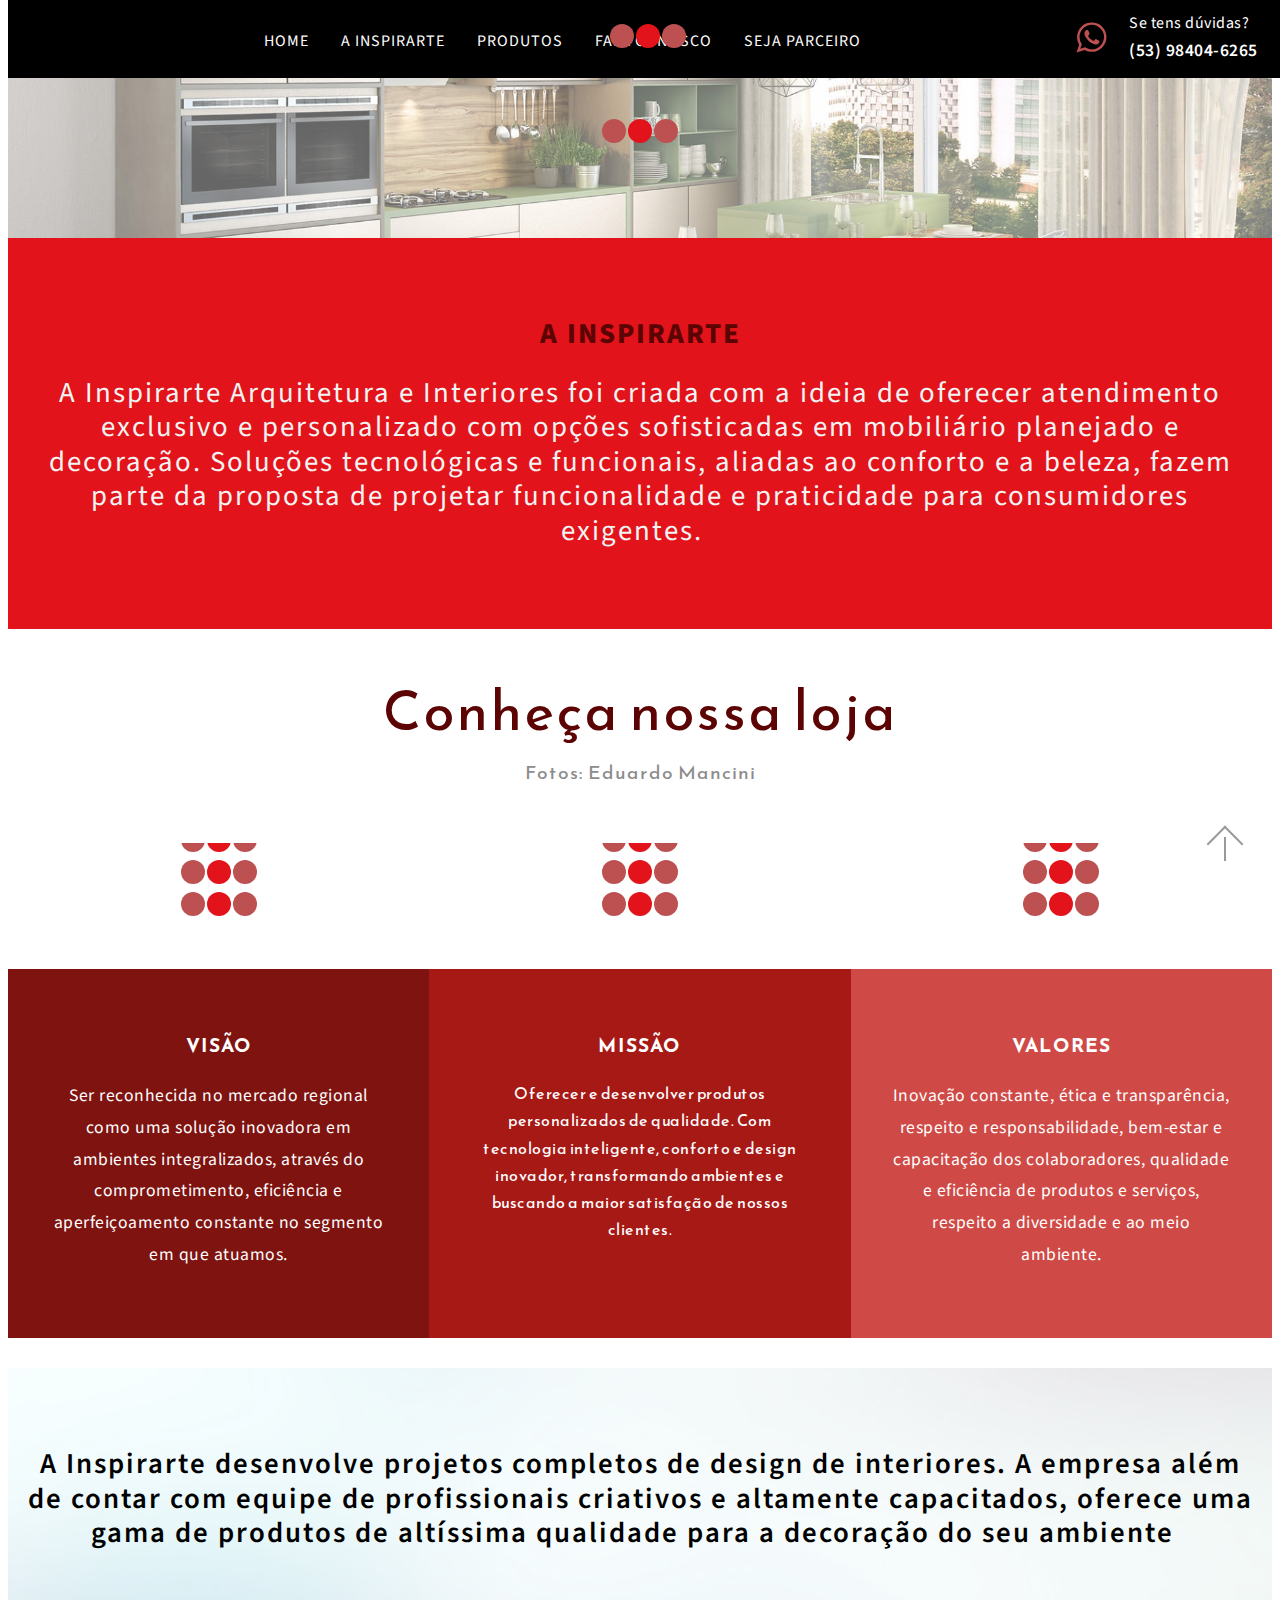
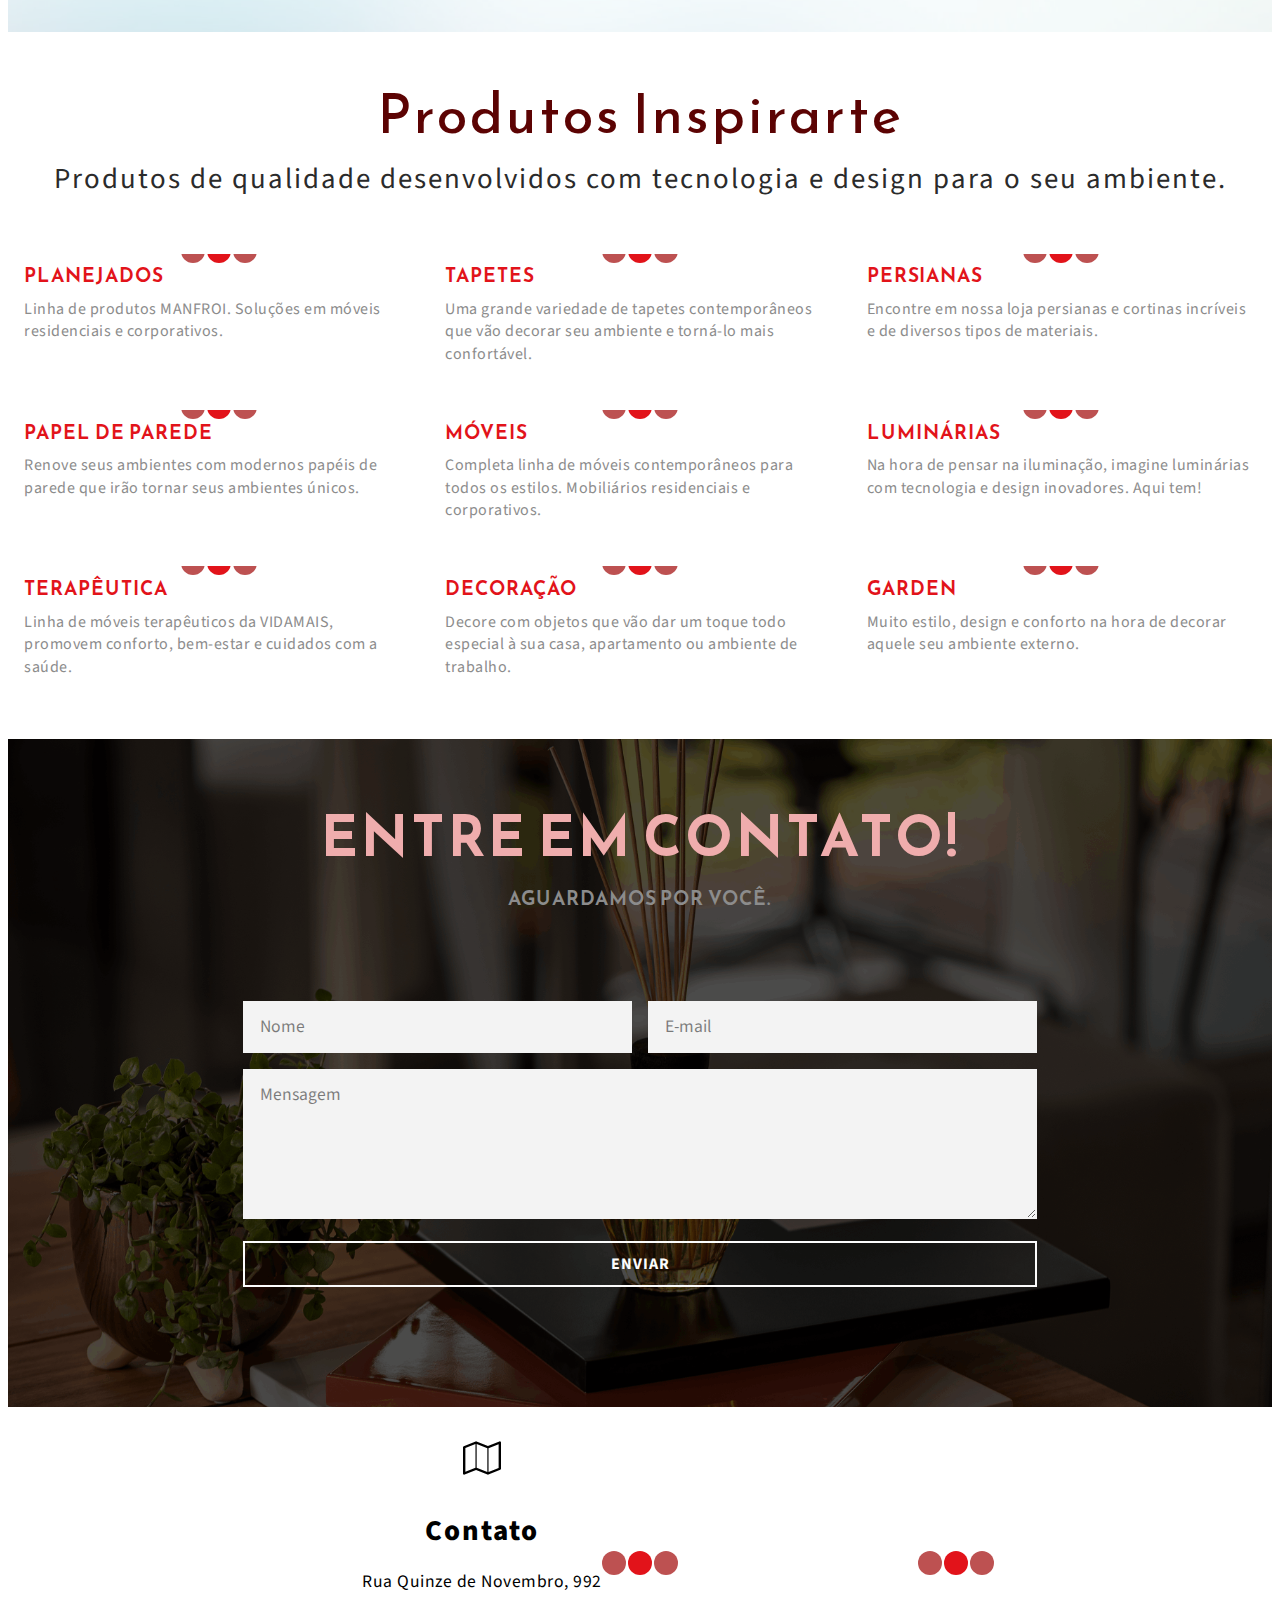
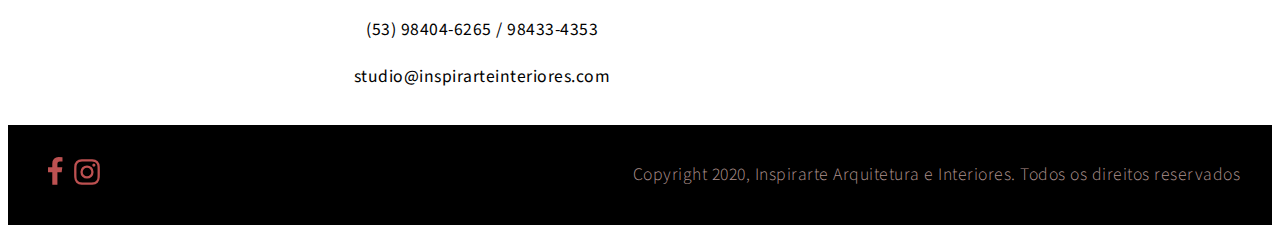
<file: index.html>
<!DOCTYPE html>
<html amp >
<head>
  
  <meta charset="UTF-8">
  <meta http-equiv="X-UA-Compatible" content="IE=edge">
  
  <meta name="viewport" content="width=device-width, initial-scale=1, minimum-scale=1">
  <link rel="shortcut icon" href="assets/images/simbolo-neon-300x171.png" type="image/x-icon">
  <meta name="description" content="">
  <meta name="amp-script-src" content="">
  
  <title>Home</title>
  
<link rel="canonical" href="https://kicoxavier.github.io/kicoxavier/">
 <style amp-boilerplate>body{-webkit-animation:-amp-start 8s steps(1,end) 0s 1 normal both;-moz-animation:-amp-start 8s steps(1,end) 0s 1 normal both;-ms-animation:-amp-start 8s steps(1,end) 0s 1 normal both;animation:-amp-start 8s steps(1,end) 0s 1 normal both}@-webkit-keyframes -amp-start{from{visibility:hidden}to{visibility:visible}}@-moz-keyframes -amp-start{from{visibility:hidden}to{visibility:visible}}@-ms-keyframes -amp-start{from{visibility:hidden}to{visibility:visible}}@-o-keyframes -amp-start{from{visibility:hidden}to{visibility:visible}}@keyframes -amp-start{from{visibility:hidden}to{visibility:visible}}</style>
<noscript><style amp-boilerplate>body{-webkit-animation:none;-moz-animation:none;-ms-animation:none;animation:none}</style></noscript>
<link href="https://fonts.googleapis.com/css?family=Reem+Kufi:400&display=swap" rel="stylesheet">
 <link href="https://fonts.googleapis.com/css?family=Source+Sans+Pro:200,200i,300,300i,400,400i,600,600i,700,700i,900,900i&display=swap" rel="stylesheet">
 
 <style amp-custom> 
div,span,h1,h2,h3,h4,h5,h6,p,blockquote,a,ol,ul,li,figcaption,textarea,input{font: inherit;}*{-webkit-box-sizing: border-box;box-sizing: border-box;outline: none;}*:focus{outline: none;}body{position: relative;font-style: normal;line-height: 1.5;color: #000000;}section{background-color: #ffffff;background-position: 50% 50%;background-repeat: no-repeat;background-size: cover;overflow: hidden;padding: 30px 0;}h1,h2,h3,h4,h5,h6{margin: 0;padding: 0;letter-spacing: 0.5px;}p,li,blockquote{letter-spacing: 0.5px;line-height: 1.7;}ul,ol,blockquote,p{margin-bottom: 0;margin-top: 0;}a{cursor: pointer;}a,a:hover{text-decoration: none;}a.mbr-iconfont:hover{text-decoration: none;}h1,h2,h3,h4,h5,h6,.display-1,.display-2,.display-4,.display-5,.display-7{word-break: break-word;word-wrap: break-word;}b,strong{font-weight: bold;}blockquote{padding: 10px 0 10px 20px;position: relative;border-left: 3px solid;}input:-webkit-autofill,input:-webkit-autofill:hover,input:-webkit-autofill:focus,input:-webkit-autofill:active{-webkit-transition-delay: 9999s;transition-delay: 9999s;-webkit-transition-property: background-color,color;-o-transition-property: background-color,color;transition-property: background-color,color;}html,body{height: auto;min-height: 100vh;}.mbr-section-title{margin: 0;padding: 0;font-style: normal;line-height: 1.2;width: 100%;}.mbr-section-subtitle{line-height: 1.3;width: 100%;}.mbr-text{font-style: normal;line-height: 1.6;width: 100%;}.mbr-white{color: #ffffff;}.mbr-black{color: #000000;}.align-left{text-align: left;}.align-left .list-item{justify-content: flex-start;}.align-center{text-align: center;}.align-center .list-item{justify-content: center;}.align-right{text-align: right;}.align-right .list-item{justify-content: flex-end;}@media (max-width: 767px){.align-left,.align-center,.align-right{text-align: center;}.align-left .list-item,.align-center .list-item,.align-right .list-item{justify-content: center;}}.mbr-light{font-weight: 300;}.mbr-regular{font-weight: 400;}.mbr-semibold{font-weight: 600;}.mbr-bold{font-weight: 800;}.icons-list a{margin: 0 1rem 0 0;}.icons-list a:last-child{margin: 0;}.mbr-figure{align-self: center;}.hidden{visibility: hidden;}.super-hide{display: none;}.inactive{-webkit-user-select: none;-moz-user-select: none;-ms-user-select: none;user-select: none;pointer-events: none;-webkit-user-drag: none;user-drag: none;}.mbr-overlay{position: absolute;bottom: 0;left: 0;right: 0;top: 0;z-index: 0;}.map-placeholder{display: none;}.map-placeholder h4{padding-top: 5rem;color: #767676;text-align: center;}.google-map,.google-map iframe{position: relative;width: 100%;height: 400px;}@media (max-width: 992px){.google-map,.google-map iframe{padding: 0;margin: 0;}}amp-img{width: 100%;}amp-img img{max-height: 100%;max-width: 100%;}img.mbr-temp{width: 100%;}.rounded{border-radius: 50%;}.is-builder .nodisplay + img[async],.is-builder .nodisplay + img[decoding="async"],.is-builder amp-img > a + img[async],.is-builder amp-img > a + img[decoding="async"]{display: none;}html:not(.is-builder) amp-img > a{position: absolute;top: 0;bottom: 0;left: 0;right: 0;z-index: 1;}.is-builder .temp-amp-sizer{position: absolute;}.is-builder amp-youtube .temp-amp-sizer,.is-builder amp-vimeo .temp-amp-sizer{position: static;}.mobirise-spinner{position: absolute;top: 50%;left: 40%;margin-left: 10%;-webkit-transform: translate3d(-50%,-50%,0);z-index: 4;}.mobirise-spinner em{width: 24px;height: 24px;background: #3ac;border-radius: 100%;display: inline-block;-webkit-animation: slide 1s infinite;}.mobirise-spinner em:nth-child(1){-webkit-animation-delay: 0.1s;}.mobirise-spinner em:nth-child(2){-webkit-animation-delay: 0.2s;}.mobirise-spinner em:nth-child(3){-webkit-animation-delay: 0.3s;}@-moz-keyframes slide{0%{-webkit-transform: scale(1);}50%{opacity: 0.3;-webkit-transform: scale(2);}100%{-webkit-transform: scale(1);}}@-webkit-keyframes slide{0%{-webkit-transform: scale(1);}50%{opacity: 0.3;-webkit-transform: scale(2);}100%{-webkit-transform: scale(1);}}@-o-keyframes slide{0%{-webkit-transform: scale(1);}50%{opacity: 0.3;-webkit-transform: scale(2);}100%{-webkit-transform: scale(1);}}@keyframes slide{0%{-webkit-transform: scale(1);}50%{opacity: 0.3;-webkit-transform: scale(2);}100%{-webkit-transform: scale(1);}}.mobirise-loader .amp-active > div{display: none;}.iconfont-wrapper{display: inline-block;}.mbr-flex{display: flex;}.flex-wrap{flex-wrap: wrap;}.mbr-jc-s{justify-content: flex-start;}.mbr-jc-c{justify-content: center;}.mbr-jc-e{justify-content: flex-end;}.mbr-row-reverse{flex-direction: row-reverse;}.mbr-column{flex-direction: column;}amp-img,img{height: 100%;width: 100%;}.hidden-slide{display: none;}.visible-slide{display: flex;}section,.container,.container-fluid{position: relative;word-wrap: break-word;}.mbr-fullscreen .mbr-overlay{min-height: 100vh;}.mbr-fullscreen{display: flex;align-items: center;height: 100vh;min-height: 100vh;padding: 3rem 0;}.container{padding: 0 1rem;width: 100%;margin-right: auto;margin-left: auto;}@media (max-width: 767px){.container{max-width: 540px;}} @media (min-width: 768px){.container{max-width: 768px;}} @media (min-width: 992px){.container{max-width: 960px;}} @media (min-width: 1200px){.container{max-width: 1280px;}}.container-fluid{width: 100%;padding: 0 1rem;}.btn{position: relative;font-weight: 700;margin: 0.4rem 0.8rem;border: 2px solid;font-style: normal;white-space: normal;transition: all 0.2s ease-in-out,box-shadow 2s ease-in-out;display: inline-flex;align-items: center;justify-content: center;word-break: break-word;overflow: hidden;line-height: 1.5;letter-spacing: 1px;}.btn-form{padding: 1rem 2rem;}.btn-form:hover{cursor: pointer;}.btn{padding: 10px 30px;border-radius: 0px;}.btn-sm{padding: 10px 30px;border-radius: 0px;}.btn-md{padding: 10px 30px;border-radius: 0px;}.btn-lg{padding: 10px 30px;border-radius: 0px;}form .btn,form .mbr-section-btn{margin: 0;}.note-popover .btn:after{display: none;}.mbr-section-btn{margin: 0 -0.8rem;font-size: 0;}nav .mbr-section-btn{margin-left: 0rem;margin-right: 0rem;}.btn .mbr-iconfont,.btn.btn-md .mbr-iconfont{cursor: pointer;margin: 0 0.8rem 0 0;}.btn-sm .mbr-iconfont{margin: 0 0.5rem 0 0;}[type="submit"]{-webkit-appearance: none;}section.menu{min-height: 70px;overflow: visible;padding: 0;}.menu-container{display: flex;-webkit-box-pack: justify;-ms-flex-pack: justify;justify-content: space-between;align-items: center;min-height: 70px;}@media (max-width: 991px){.menu-container{max-width: 100%;padding: 0 2rem;}} @media (max-width: 767px){.menu-container{padding: 0 1rem;}}.navbar{z-index: 100;width: 100%;position: absolute;}.navbar-fixed-top{position: fixed;top: 0;}.navbar-brand{display: flex;align-items: center;word-break: break-word;z-index: 1;}.navbar-logo{margin: 0 0.8rem 0 0;}@media (max-width: 767px){.navbar-logo amp-img{max-height: 55px;max-width: 55px;}}.navbar-caption-wrap{display: flex;}.navbar .navbar-collapse{display: flex;-ms-flex-preferred-size: auto;flex-basis: auto;align-items: center;justify-content: flex-end;}@media (max-width: 991px){.navbar .navbar-collapse{display: none;position: absolute;top: 0;right: 0;height: 100vh;padding: 70px 2rem 1rem;z-index: 1;}}@media (max-width: 991px){.navbar.opened .navbar-collapse.show,.navbar.opened .navbar-collapse.collapsing{display: block;}.is-builder .navbar-collapse{position: fixed;}}.navbar-nav{list-style-type: none;display: flex;flex-wrap: wrap;padding-left: 0;min-width: 10rem;}@media (max-width: 991px){.navbar-nav{flex-direction: column;}} .navbar-nav .mbr-iconfont{margin: 0 0.2rem 0 0;}.nav-item{word-break: break-all;}.nav-link{display: flex;align-items: center;justify-content: center;}.nav-link,.navbar-caption{transition: all 0.2s;letter-spacing: 1px;}.nav-dropdown .dropdown-menu{min-width: 10rem;position: absolute;left: 0;padding: 1.25rem 0;}.nav-dropdown .dropdown-menu .dropdown-item{line-height: 2;display: flex;justify-content: center;align-items: center;padding: 0.25rem 1.5rem;white-space: nowrap;}.nav-dropdown .dropdown-menu .dropdown{position: relative;}.dropdown-menu .dropdown:hover > .dropdown-menu{opacity: 1;pointer-events: all;}.nav-dropdown .dropdown-submenu{top: 0;left: 100%;margin: 0;}.nav-item.dropdown{position: relative;}.nav-item.dropdown .dropdown-menu{opacity: 0;pointer-events: none;}.nav-item.dropdown:hover > .dropdown-menu{opacity: 1;pointer-events: all;}.link.dropdown-toggle:after{content: "";margin-left: 0.25rem;border-top: 0.35em solid;border-right: 0.35em solid transparent;border-left: 0.35em solid transparent;border-bottom: 0;}.navbar .dropdown.open > .dropdown-menu{display: block;}@media (max-width: 991px){.is-builder .nav-dropdown .dropdown-menu{position: relative;}.nav-dropdown .dropdown-submenu{left: 0;}.nav-dropdown .dropdown-menu .dropdown-item{padding: 0.25rem 1.5rem;margin: 0;justify-content: center;}.nav-dropdown .dropdown-menu .dropdown-item:after{right: auto;}.navbar.opened .dropdown-menu{top: 0;}.dropdown-toggle[data-toggle="dropdown-submenu"]:after{content: "";margin-left: 0.25rem;border-top: 0.35em solid;border-right: 0.35em solid transparent;border-left: 0.35em solid transparent;border-bottom: 0;top: 55%;}}.navbar-buttons{display: flex;flex-wrap: wrap;align-items: center;justify-content: center;}@media (max-width: 991px){.navbar-buttons{flex-direction: column;}}.menu-social-list{display: flex;align-items: center;justify-content: center;flex-wrap: wrap;}.menu-social-list a{margin: 0 0.5rem;}.menu-social-list a span{font-size: 1.5rem;}button.navbar-toggler{position: absolute;right: 20px;top: 25px;width: 31px;height: 20px;cursor: pointer;-webkit-transition: all .2s;-o-transition: all .2s;transition: all .2s;-ms-flex-item-align: center;-ms-grid-row-align: center;align-self: center;}.hamburger span{position: absolute;right: 0;width: 30px;height: 2px;border-right: 5px;}.hamburger span:nth-child(1){top: 0;transition: all .3s;}.hamburger span:nth-child(2){top: 8px;transition: all .3s;}.hamburger span:nth-child(3){top: 8px;transition: all .3s;}.hamburger span:nth-child(4){top: 16px;transition: all .3s;}nav.opened .navbar-toggler:not(.hide) .hamburger span:nth-child(1){top: 8px;transform: rotate(-45deg);}nav.opened .navbar-toggler:not(.hide) .hamburger span:nth-child(2),nav.opened .navbar-toggler:not(.hide) .hamburger span:nth-child(3){opacity: 0;}nav.opened .navbar-toggler:not(.hide) .hamburger span:nth-child(4){top: 8px;transform: rotate(45deg);}.ampstart-btn.hamburger{position: absolute;top: 25px;right: 15px;margin-left: auto;height: 20px;width: 30px;background: none;border: none;cursor: pointer;z-index: 1000;}@media (min-width: 992px){.ampstart-btn,amp-sidebar{display: none;}.dropdown-menu .dropdown-toggle:after{content: "";border-bottom: 0.35em solid transparent;border-left: 0.35em solid;border-right: 0;border-top: 0.35em solid transparent;margin-left: 0.3rem;margin-top: -0.3077em;position: absolute;right: 1.1538em;top: 50%;}}.close-sidebar{width: 30px;height: 30px;position: relative;cursor: pointer;background-color: transparent;border: none;}.close-sidebar span{position: absolute;left: 0;width: 30px;height: 2px;border-right: 5px;top: 8px;}.close-sidebar span:nth-child(1){transform: rotate(-45deg);}.close-sidebar span:nth-child(2){transform: rotate(45deg);}.builder-sidebar{position: relative;height: 100vh;min-width: 10rem;z-index: 1030;padding: 1rem 2rem;max-width: 20rem;}.builder-sidebar .dropdown:hover > .dropdown-menu{position: relative;text-align: center;}section.sidebar-open:before{content: '';position: fixed;top: 0;bottom: 0;right: 0;left: 0;background-color: rgba(0,0,0,0.2);z-index: 1040;}#sidebar{background: transparent;}.is-builder section.horizontal-menu .ampstart-btn{display: none;}.is-builder section.horizontal-menu .dropdown-menu{z-index: auto;opacity: 1;pointer-events: auto;}.is-builder .menu{overflow: visible;}.card-title{margin: 0;}.card{position: relative;background-color: transparent;border: none;border-radius: 0;width: 100%;padding: 0 1rem;}@media (max-width: 767px){.card:not(.last-child){padding-bottom: 2rem;}} .card .card-img{width: auto;border-radius: 0;}.card .card-wrapper{height: 100%;}@media (max-width: 767px){.card .card-wrapper{flex-direction: column;}} .card img{height: 100%;-o-object-fit: cover;object-fit: cover;-o-object-position: center;object-position: center;}.card-inner,.items-list{display: flex;flex-direction: column;}.items-list{list-style-type: none;padding: 0;}.items-list .list-item{padding: 1rem 2rem;}.card-head{padding: 1.5rem 2rem;}.card-price-wrap{padding: 1rem 2rem;}.card-button{padding: 1rem;margin: 0;}.timeline-wrap{position: relative;}.timeline-wrap .iconBackground{position: absolute;left: 50%;width: 20px;height: 20px;line-height: 30px;text-align: center;border-radius: 50%;font-size: 30px;display: inline-block;background-color: #232323;top: 20px;margin: 0 0 0 -10px;}@media (max-width: 767px){.timeline-wrap .iconBackground{left: 0;}}.separline{position: relative;}@media (max-width: 767px){.separline:not(.last-child){padding-bottom: 2rem;}} .separline:before{position: absolute;content: "";width: 2px;background-color: #232323;left: calc(50% - 1px);height: calc(100% - 20px);top: 40px;}@media (max-width: 767px){.separline:before{left: 0;}}.gallery-img-wrap{position: relative;height: 100%;}.gallery-img-wrap:hover{cursor: pointer;}.gallery-img-wrap:hover .icon-wrap,.gallery-img-wrap:hover .caption-on-hover{opacity: 1;}.gallery-img-wrap:hover:after{opacity: .5;}.gallery-img-wrap amp-img{height: 100%;}.gallery-img-wrap:after{content: "";position: absolute;top: 0;bottom: 0;left: 0;right: 0;background: #000;opacity: 0;transition: opacity 0.3s;pointer-events: none;}.gallery-img-wrap .icon-wrap,.gallery-img-wrap .img-caption{position: absolute;z-index: 3;pointer-events: none;}.gallery-img-wrap .icon-wrap,.gallery-img-wrap .caption-on-hover{opacity: 0;transition: opacity 0.3s;}.gallery-img-wrap .icon-wrap{left: 50%;top: 50%;transform: translate(-50%,-50%);color: #000;background-color: #fff;padding: .5rem;border-radius: 50%;}.gallery-img-wrap .amp-iconfont{color: #000;font-size: 1rem;width: 1rem;display: block;}.gallery-img-wrap .img-caption{left: 0;right: 0;}.gallery-img-wrap .img-caption.caption-top{top: 0;}.gallery-img-wrap .img-caption.caption-bottom{bottom: 0;}.gallery-img-wrap .img-caption:not(.caption-on-hover):after{content: "";position: absolute;top: 0;left: 0;right: 0;height: 100%;transition: opacity 0.3s;z-index: -1;pointer-events: none;}@media (max-width: 767px){.gallery-img-wrap:after,.gallery-img-wrap:hover:after,.gallery-img-wrap .icon-wrap{display: none;}.gallery-img-wrap .caption-on-hover{opacity: 1;}}.is-builder .gallery-img-wrap .icon-wrap,.is-builder .gallery-img-wrap .img-caption > *{pointer-events: all;}.amp-carousel-button,.dots-wrapper .dots span{transition: all 0.4s;cursor: pointer;outline: none;}.amp-carousel-button{transform: translateY(-50%);width: 50px;height: 50px;border-radius: 50%;background-color: #000000;opacity: 0.5;}.dots-wrapper .dots{display: inline-block;margin: 4px 8px;}.dots-wrapper .dots span{display: block;border-radius: 12px;height: 24px;width: 24px;border: 6px solid #cccccc;background-color: #767676;opacity: 0.8;}.dots-wrapper .dots span.current{background-color: #000000;width: 40px;}.amp-carousel-button-next{right: 1rem;}.amp-carousel-button-prev{left: 1rem;}button.btn-img{cursor: pointer;}.is-builder .preview button.btn-img{opacity: 0.5;position: relative;pointer-events: none;}amp-image-lightbox,.lightbox{background: rgba(0,0,0,0.8);display: flex;flex-wrap: wrap;align-items: center;justify-content: center;width: 100%;height: 100%;overflow: auto;}amp-image-lightbox a.control,.lightbox a.control{position: absolute;cursor: default;top: 0;right: 0;}amp-image-lightbox .close,.lightbox .close{background: none;border: none;position: absolute;top: 15px;right: 25px;width: 32px;height: 32px;cursor: pointer;z-index: 1000;}amp-image-lightbox .close:before,amp-image-lightbox .close:after,.lightbox .close:before,.lightbox .close:after{position: absolute;top: 0;right: 15px;content: ' ';height: 32px;width: 2px;background-color: #fff;}amp-image-lightbox .close:before,.lightbox .close:before{transform: rotate(45deg);}amp-image-lightbox .close:after,.lightbox .close:after{transform: rotate(-45deg);}amp-image-lightbox .video-block,.lightbox .video-block{width: 100%;}div[submit-success] > *,div[submit-error] > *{padding: 1rem;margin-bottom: 1rem;}.form-block{z-index: 1;background-color: transparent;padding: 3rem;position: relative;overflow: hidden;}.form-block .mbr-overlay{z-index: -1;}@media (max-width: 991px){.form-block{padding: 1rem;}}form input,form textarea,form select{padding: 11px 1rem;line-height: 1.6;width: 100%;background: #f3f3f3;border-width: 1px;border-style: solid;border-color: #f3f3f3;border-radius: 0;color: #000000;}form input:focus,form textarea:focus,form select:focus{outline: none;}form input[type="checkbox"],form input[type="radio"]{border: none;background: none;width: auto;}form .field{padding-bottom: 0.5rem;padding-top: 0.5rem;}form textarea.field-input{height: 150px;}form .fieldset{display: flex;justify-content: center;flex-wrap: wrap;align-items: center;}textarea[type="hidden"]{display: none;}.form-check{margin-bottom: 0;}.form-check-label{padding-left: 0;}.form-check-input{position: relative;margin: 4px;}.form-check-inline{display: -webkit-inline-box;display: -ms-inline-flexbox;display: inline-flex;-webkit-box-align: center;-ms-flex-align: center;align-items: center;padding-left: 0;margin-right: .75rem;}.mbr-row,.mbr-form-row{display: -webkit-box;display: -ms-flexbox;display: flex;-ms-flex-wrap: wrap;flex-wrap: wrap;margin-left: -1rem;margin-right: -1rem;}.mbr-form-row{margin-left: -0.5rem;margin-right: -0.5rem;}.mbr-form-row > [class*="mbr-col"]{padding-left: 0.5rem;padding-right: 0.5rem;}@media (max-width: 767px){.mbr-col,.mbr-col-auto{padding-right: 1rem;padding-left: 1rem;}.mbr-col-sm-12{-ms-flex: 0 0 100%;-webkit-box-flex: 0;flex: 0 0 100%;max-width: 100%;padding-right: 1rem;padding-left: 1rem;}}@media (min-width: 768px){.mbr-col,.mbr-col-auto{padding-right: 2rem;padding-left: 2rem;}.mbr-col-md-2{-ms-flex: 0 0 16.6666666667%;-webkit-box-flex: 0;flex: 0 0 16.6666666667%;max-width: 16.6666666667%;padding-right: 2rem;padding-left: 2rem;}.mbr-col-md-3{-ms-flex: 0 0 25%;-webkit-box-flex: 0;flex: 0 0 25%;max-width: 25%;padding-right: 2rem;padding-left: 2rem;}.mbr-col-md-4{-ms-flex: 0 0 33.3333333333%;-webkit-box-flex: 0;flex: 0 0 33.3333333333%;max-width: 33.3333333333%;padding-right: 2rem;padding-left: 2rem;}.mbr-col-md-5{-ms-flex: 0 0 41.6666666667%;-webkit-box-flex: 0;flex: 0 0 41.6666666667%;max-width: 41.6666666667%;padding-right: 2rem;padding-left: 2rem;}.mbr-col-md-6{-ms-flex: 0 0 50%;-webkit-box-flex: 0;flex: 0 0 50%;max-width: 50%;padding-right: 2rem;padding-left: 2rem;}.mbr-col-md-7{-ms-flex: 0 0 58.3333333333%;-webkit-box-flex: 0;flex: 0 0 58.3333333333%;max-width: 58.3333333333%;padding-right: 2rem;padding-left: 2rem;}.mbr-col-md-8{-ms-flex: 0 0 66.6666666667%;-webkit-box-flex: 0;flex: 0 0 66.6666666667%;max-width: 66.6666666667%;padding-right: 2rem;padding-left: 2rem;}.mbr-col-md-10{-ms-flex: 0 0 83.3333333333%;-webkit-box-flex: 0;flex: 0 0 83.3333333333%;max-width: 83.3333333333%;padding-right: 2rem;padding-left: 2rem;}.mbr-col-md-12{-ms-flex: 0 0 100%;-webkit-box-flex: 0;flex: 0 0 100%;max-width: 100%;padding-right: 2rem;padding-left: 2rem;}}.mbr-col{-ms-flex: 1 1 auto;-webkit-box-flex: 1;flex: 1 1 auto;max-width: 100%;}.mbr-col-auto{-ms-flex: 0 0 auto;flex: 0 0 auto;width: auto;}@media (min-width: 992px){.mbr-col,.mbr-col-auto{padding-right: 1rem;padding-left: 1rem;}.mbr-col-lg-2{-ms-flex: 0 0 16.6666666667%;-webkit-box-flex: 0;flex: 0 0 16.6666666667%;max-width: 16.6666666667%;padding-right: 1rem;padding-left: 1rem;}.mbr-col-lg-3{-ms-flex: 0 0 25%;-webkit-box-flex: 0;flex: 0 0 25%;max-width: 25%;padding-right: 1rem;padding-left: 1rem;}.mbr-col-lg-4{-ms-flex: 0 0 33.3333333333%;-webkit-box-flex: 0;flex: 0 0 33.3333333333%;max-width: 33.3333333333%;padding-right: 1rem;padding-left: 1rem;}.mbr-col-lg-5{-ms-flex: 0 0 41.6666666667%;-webkit-box-flex: 0;flex: 0 0 41.6666666667%;max-width: 41.6666666667%;padding-right: 1rem;padding-left: 1rem;}.mbr-col-lg-6{-ms-flex: 0 0 50%;-webkit-box-flex: 0;flex: 0 0 50%;max-width: 50%;padding-right: 1rem;padding-left: 1rem;}.mbr-col-lg-7{-ms-flex: 0 0 58.3333333333%;-webkit-box-flex: 0;flex: 0 0 58.3333333333%;max-width: 58.3333333333%;padding-right: 1rem;padding-left: 1rem;}.mbr-col-lg-8{-ms-flex: 0 0 66.6666666667%;-webkit-box-flex: 0;flex: 0 0 66.6666666667%;max-width: 66.6666666667%;padding-right: 1rem;padding-left: 1rem;}.mbr-col-lg-9{-ms-flex: 0 0 75%;-webkit-box-flex: 0;flex: 0 0 75%;max-width: 75%;padding-right: 1rem;padding-left: 1rem;}.mbr-col-lg-10{-ms-flex: 0 0 83.3333333333%;-webkit-box-flex: 0;flex: 0 0 83.3333333333%;max-width: 83.3333333333%;padding-right: 1rem;padding-left: 1rem;}.mbr-col-lg-12{-ms-flex: 0 0 100%;-webkit-box-flex: 0;flex: 0 0 100%;max-width: 100%;padding-right: 1rem;padding-left: 1rem;}}@media (min-width: 992px){.lg-pb{padding-bottom: 3rem;}}@media (max-width: 991px){.md-pb{padding-bottom: 2rem;}}.mbr-pt-1,.mbr-py-1{padding-top: 0.5rem;}.mbr-pb-1,.mbr-py-1{padding-bottom: 0.5rem;}.mbr-px-1{padding-left: 0.5rem;padding-right: 0.5rem;}.mbr-p-1{padding: 0.5rem;}.mbr-pt-2,.mbr-py-2{padding-top: 1rem;}.mbr-pb-2,.mbr-py-2{padding-bottom: 1rem;}.mbr-px-2{padding-left: 1rem;padding-right: 1rem;}.mbr-p-2{padding: 1rem;}.mbr-pt-3,.mbr-py-3{padding-top: 1.5rem;}.mbr-pb-3,.mbr-py-3{padding-bottom: 1.5rem;}.mbr-px-3{padding-left: 1.5rem;padding-right: 1.5rem;}.mbr-p-3{padding: 1.5rem;}.mbr-pt-4,.mbr-py-4{padding-top: 2rem;}.mbr-pb-4,.mbr-py-4{padding-bottom: 2rem;}.mbr-px-4{padding-left: 2rem;padding-right: 2rem;}.mbr-p-4{padding: 2rem;}.mbr-pt-5,.mbr-py-5{padding-top: 3rem;}.mbr-pb-5,.mbr-py-5{padding-bottom: 3rem;}.mbr-px-5{padding-left: 3rem;padding-right: 3rem;}.mbr-p-5{padding: 3rem;}@media (max-width: 991px){.mbr-p-3,.mbr-p-4,.mbr-p-5{padding: 1rem;}}@media (max-width: 767px){.mbr-py-3,.mbr-py-5{padding-top: 1rem;padding-bottom: 1rem;}.mbr-px-4,.mbr-px-5{padding-left: 1rem;padding-right: 1rem;}}.mbr-ml-auto{margin-left: auto;}.mbr-mr-auto{margin-right: auto;}.mbr-m-auto{margin: auto;}#scrollToTopMarker{position: absolute;width: 0px;height: 0px;top: 300px;}#scrollToTopButton{position: fixed;bottom: 25px;right: 25px;opacity: .4;z-index: 5000;font-size: 32px;height: 60px;width: 60px;border: none;border-radius: 3px;cursor: pointer;}#scrollToTopButton:focus{outline: none;}#scrollToTopButton a:before{content: '';position: absolute;height: 40%;top: 36%;width: 2px;left: calc(50% - 1px);}#scrollToTopButton a:after{content: '';position: absolute;border-top: 2px solid;border-right: 2px solid;width: 40%;height: 40%;left: calc(30% - 1px);bottom: 30%;transform: rotate(-45deg);}.is-builder #scrollToTopButton a:after{left: 30%;}.btn .mbr-iconfont-btn{order: 2;margin-left: 10px;}.mbr-gray{color: #8c8c8c;}@media (max-width: 767px){.mbr-px-2{padding-left: 0rem;padding-right: 0rem;}}@media (max-width: 767px){.mbr-py-2{padding-top: 0rem;padding-bottom: 0rem;}}@media (min-width: 991px){.mbr-col{min-width: 50%;}}
body{font-family: Reem Kufi;}blockquote{border-color: #bd5151;}div[submit-success] > *{background: #bd5151;color: #ffffff;}div[submit-error] > *{background: #e2131a;color: #ffffff;}.display-1{font-family: 'Reem Kufi',sans-serif;font-size: 3.5rem;line-height: 1.2;letter-spacing: 3px;}.display-2{font-family: 'Source Sans Pro',sans-serif;font-size: 1.8rem;line-height: 1.2;letter-spacing: 2px;}.display-4{font-family: 'Source Sans Pro',sans-serif;font-size: 1rem;line-height: 1.4;}.display-5{font-family: 'Reem Kufi',sans-serif;font-size: 1.2rem;line-height: 1.4;letter-spacing: 1px;}.display-7{font-family: 'Source Sans Pro',sans-serif;font-size: 1.1rem;line-height: 1.8;}.display-1 .mbr-iconfont-btn{width: 3.5rem;font-size: 3.5rem;}.display-2 .mbr-iconfont-btn{width: 1.8rem;font-size: 1.8rem;}.display-4 .mbr-iconfont-btn{width: 1rem;font-size: 1rem;}.display-5 .mbr-iconfont-btn{width: 1.2rem;font-size: 1.2rem;}.display-7 .mbr-iconfont-btn{width: 1.1rem;font-size: 1.1rem;}.mbr-iconfont-btn{padding-top: 2px;}.mbr-form input,.mbr-form textarea,.mbr-form select{line-height: 1.6;}@media (max-width: 768px){.display-1{font-size: 2.8rem;font-size: calc( 1.875rem + (3.5 - 1.875) * ((100vw - 20rem) / (48 - 20)));line-height: calc( 1.4 * (1.875rem + (3.5 - 1.875) * ((100vw - 20rem) / (48 - 20))));}.display-2{font-size: 1.44rem;font-size: calc( 1.28rem + (1.8 - 1.28) * ((100vw - 20rem) / (48 - 20)));line-height: calc( 1.4 * (1.28rem + (1.8 - 1.28) * ((100vw - 20rem) / (48 - 20))));}.display-4{font-size: 0.8rem;font-size: calc( 1rem + (1 - 1) * ((100vw - 20rem) / (48 - 20)));line-height: calc( 1.4 * (1rem + (1 - 1) * ((100vw - 20rem) / (48 - 20))));}.display-5{font-size: 0.96rem;font-size: calc( 1.07rem + (1.2 - 1.07) * ((100vw - 20rem) / (48 - 20)));line-height: calc( 1.4 * (1.07rem + (1.2 - 1.07) * ((100vw - 20rem) / (48 - 20))));}.display-7{font-size: 0.88rem;font-size: calc( 1.0350000000000001rem + (1.1 - 1.0350000000000001) * ((100vw - 20rem) / (48 - 20)));line-height: calc( 1.4 * (1.0350000000000001rem + (1.1 - 1.0350000000000001) * ((100vw - 20rem) / (48 - 20))));}}.bg-primary{background-color: #bd5151;}.bg-success{background-color: #bd5151;}.bg-info{background-color: #efadad;}.bg-warning{background-color: #d26f6f;}.bg-danger{background-color: #e2131a;}.btn-secondary,.btn-secondary:active,.btn-secondary.active{background-color: #e2131a;border-color: #e2131a;color: #ffffff;}.btn-secondary:hover,.btn-secondary:focus,.btn-secondary.focus{background-color: #840b0f;border-color: #840b0f;color: #ffffff;}.btn-secondary.disabled,.btn-secondary:disabled{color: #ffffff;background-color: #840b0f;border-color: #840b0f;}.btn-info,.btn-info:active,.btn-info.active{background-color: #efadad;border-color: #efadad;color: #ffffff;}.btn-info:hover,.btn-info:focus,.btn-info.focus{background-color: #de5858;border-color: #de5858;color: #ffffff;}.btn-info.disabled,.btn-info:disabled{color: #ffffff;background-color: #de5858;border-color: #de5858;}.btn-success,.btn-success:active,.btn-success.active{background-color: #bd5151;border-color: #bd5151;color: #ffffff;}.btn-success:hover,.btn-success:focus,.btn-success.focus{background-color: #7a2e2e;border-color: #7a2e2e;color: #ffffff;}.btn-success.disabled,.btn-success:disabled{color: #ffffff;background-color: #7a2e2e;border-color: #7a2e2e;}.btn-warning,.btn-warning:active,.btn-warning.active{background-color: #d26f6f;border-color: #d26f6f;color: #ffffff;}.btn-warning:hover,.btn-warning:focus,.btn-warning.focus{background-color: #a73434;border-color: #a73434;color: #ffffff;}.btn-warning.disabled,.btn-warning:disabled{color: #ffffff;background-color: #a73434;border-color: #a73434;}.btn-danger,.btn-danger:active,.btn-danger.active{background-color: #e2131a;border-color: #e2131a;color: #ffffff;}.btn-danger:hover,.btn-danger:focus,.btn-danger.focus{background-color: #840b0f;border-color: #840b0f;color: #ffffff;}.btn-danger.disabled,.btn-danger:disabled{color: #ffffff;background-color: #840b0f;border-color: #840b0f;}.btn-primary,.btn-primary:active,.btn-primary.active{background-color: #bd5151;border-color: #bd5151;color: #ffffff;}.btn-primary:hover,.btn-primary:focus,.btn-primary.focus{background-color: #7a2e2e;border-color: #7a2e2e;color: #ffffff;}.btn-primary.disabled,.btn-primary:disabled{color: #ffffff;background-color: #7a2e2e;border-color: #7a2e2e;}.btn-black,.btn-black:active,.btn-black.active{background-color: #010101;border-color: #010101;color: #ffffff;}.btn-black:hover,.btn-black:focus,.btn-black.focus{background-color: #000000;border-color: #000000;color: #ffffff;}.btn-black.disabled,.btn-black:disabled{color: #ffffff;background-color: #000000;border-color: #000000;}.btn-white,.btn-white:active,.btn-white.active{background-color: #fcfcfc;border-color: #fcfcfc;color: #7d7d7d;}.btn-white:hover,.btn-white:focus,.btn-white.focus{background-color: #c9c9c9;border-color: #c9c9c9;color: #7d7d7d;}.btn-white.disabled,.btn-white:disabled{color: #7d7d7d;background-color: #c9c9c9;border-color: #c9c9c9;}.btn-primary-outline,.btn-primary-outline:active,.btn-primary-outline.active{background: none;border-color: #bd5151;color: #bd5151;}.btn-primary-outline:hover,.btn-primary-outline:focus,.btn-primary-outline.focus{color: #ffffff;background-color: #bd5151;border-color: #bd5151;}.btn-primary-outline.disabled,.btn-primary-outline:disabled{color: #ffffff;background-color: #bd5151;border-color: #bd5151;}.btn-secondary-outline,.btn-secondary-outline:active,.btn-secondary-outline.active{background: none;border-color: #e2131a;color: #e2131a;}.btn-secondary-outline:hover,.btn-secondary-outline:focus,.btn-secondary-outline.focus{color: #ffffff;background-color: #e2131a;border-color: #e2131a;}.btn-secondary-outline.disabled,.btn-secondary-outline:disabled{color: #ffffff;background-color: #e2131a;border-color: #e2131a;}.btn-info-outline,.btn-info-outline:active,.btn-info-outline.active{background: none;border-color: #efadad;color: #efadad;}.btn-info-outline:hover,.btn-info-outline:focus,.btn-info-outline.focus{color: #ffffff;background-color: #efadad;border-color: #efadad;}.btn-info-outline.disabled,.btn-info-outline:disabled{color: #ffffff;background-color: #efadad;border-color: #efadad;}.btn-success-outline,.btn-success-outline:active,.btn-success-outline.active{background: none;border-color: #bd5151;color: #bd5151;}.btn-success-outline:hover,.btn-success-outline:focus,.btn-success-outline.focus{color: #ffffff;background-color: #bd5151;border-color: #bd5151;}.btn-success-outline.disabled,.btn-success-outline:disabled{color: #ffffff;background-color: #bd5151;border-color: #bd5151;}.btn-warning-outline,.btn-warning-outline:active,.btn-warning-outline.active{background: none;border-color: #d26f6f;color: #d26f6f;}.btn-warning-outline:hover,.btn-warning-outline:focus,.btn-warning-outline.focus{color: #ffffff;background-color: #d26f6f;border-color: #d26f6f;}.btn-warning-outline.disabled,.btn-warning-outline:disabled{color: #ffffff;background-color: #d26f6f;border-color: #d26f6f;}.btn-danger-outline,.btn-danger-outline:active,.btn-danger-outline.active{background: none;border-color: #e2131a;color: #e2131a;}.btn-danger-outline:hover,.btn-danger-outline:focus,.btn-danger-outline.focus{color: #ffffff;background-color: #e2131a;border-color: #e2131a;}.btn-danger-outline.disabled,.btn-danger-outline:disabled{color: #ffffff;background-color: #e2131a;border-color: #e2131a;}.btn-black-outline,.btn-black-outline:active,.btn-black-outline.active{background: none;border-color: #010101;color: #010101;}.btn-black-outline:hover,.btn-black-outline:focus,.btn-black-outline.focus{color: #ffffff;background-color: #010101;border-color: #010101;}.btn-black-outline.disabled,.btn-black-outline:disabled{color: #ffffff;background-color: #010101;border-color: #010101;}.btn-white-outline,.btn-white-outline:active,.btn-white-outline.active{background: none;border-color: #fcfcfc;color: #fcfcfc;}.btn-white-outline:hover,.btn-white-outline:focus,.btn-white-outline.focus{color: #7d7d7d;background-color: #fcfcfc;border-color: #fcfcfc;}.btn-white-outline.disabled,.btn-white-outline:disabled{color: #7d7d7d;background-color: #fcfcfc;border-color: #fcfcfc;}.text-primary{color: #bd5151;}.text-secondary{color: #e2131a;}.text-success{color: #bd5151;}.text-info{color: #efadad;}.text-warning{color: #d26f6f;}.text-danger{color: #e2131a;}.text-white{color: #fcfcfc;}.text-black{color: #010101;}a[class*="text-"],.amp-iconfont{transition: 0.2s ease-in-out;}.amp-iconfont{color: #bd5151;}a.text-primary:hover,a.text-primary:focus{color: #552020;}a.text-secondary:hover,a.text-secondary:focus{color: #55070a;}a.text-success:hover,a.text-success:focus{color: #552020;}a.text-info:hover,a.text-info:focus{color: #d62d2d;}a.text-warning:hover,a.text-warning:focus{color: #802828;}a.text-danger:hover,a.text-danger:focus{color: #55070a;}a.text-white:hover,a.text-white:focus{color: #bd5151;}a.text-black:hover,a.text-black:focus{color: #cccccc;}.alert-success{background-color: #bd5151;}.alert-info{background-color: #efadad;}.alert-warning{background-color: #d26f6f;}.alert-danger{background-color: #e2131a;}.mbr-plan-header.bg-primary .mbr-plan-subtitle,.mbr-plan-header.bg-primary .mbr-plan-price-desc{color: #e0adad;}.mbr-plan-header.bg-success .mbr-plan-subtitle,.mbr-plan-header.bg-success .mbr-plan-price-desc{color: #e0adad;}.mbr-plan-header.bg-info .mbr-plan-subtitle,.mbr-plan-header.bg-info .mbr-plan-price-desc{color: #ffffff;}.mbr-plan-header.bg-warning .mbr-plan-subtitle,.mbr-plan-header.bg-warning .mbr-plan-price-desc{color: #ffffff;}.mbr-plan-header.bg-danger .mbr-plan-subtitle,.mbr-plan-header.bg-danger .mbr-plan-price-desc{color: #fac7c8;}.mobirise-spinner em:nth-child(1){background: #bd5151;}.mobirise-spinner em:nth-child(2){background: #e2131a;}.mobirise-spinner em:nth-child(3){background: #bd5151;}#scrollToTopButton{background-color: #ffffff;}#scrollToTopButton a:before{background: #000000;}#scrollToTopButton a:after{border-top-color: #000000;border-right-color: #000000;}amp-carousel{overflow: hidden;}a{transition: all 0.3s;color: #8c8c8c;}a:hover{color: #bd5151;}.btn-transparent{border: none;padding: 5px;margin: 0 7px;}.btn-transparent:hover,.btn-transparent:focus{background-color: transparent;color: #bd5151;}.cid-s9xX58fJS9{padding-top: 2rem;padding-bottom: 5rem;align-items: center;display: flex;background-image: url("assets/images/cozinhas-1920x1068.jpg");}.cid-s9xX58fJS9 .mbr-overlay{background: #ffffff;opacity: 0.4;}.cid-s9xX58fJS9 h2{border-bottom: 6px solid #f3f3f3;width: fit-content;display: inline-block;padding-bottom: 10px;}.cid-sagl5wkDde{padding-top: 5rem;padding-bottom: 5rem;background-color: #e2131a;}.cid-sagl5wkDde .mbr-section-subtitle,.cid-sagl5wkDde .mbr-section-btn{color: #f3f3f3;}.cid-sagl5wkDde .mbr-section-title,.cid-sagl5wkDde .mbr-section-btn{color: #5c0303;}.cid-sa7KueLBUA{padding-top: 3rem;padding-bottom: 0rem;background-color: #ffffff;}.cid-sa7KueLBUA .iconfont-wrapper{height: 2.2rem;width: 2.2rem;}.cid-sa7KueLBUA .amp-iconfont{width: 2.2rem;font-size: 2.2rem;color: #000000;}.cid-sa7KueLBUA .wrapper{display: inline-block;}.cid-sa7KueLBUA .mbr-section-title{color: #5c0303;}.cid-sa6wXi3G2U{padding-top: 0rem;padding-bottom: 0rem;background-color: #ffffff;}.cid-sa6wXi3G2U .item{margin-bottom: 2rem;cursor: pointer;}.cid-sa6wXi3G2U .item-wrapper{width: 100%;position: relative;}.cid-sagp2MJEPw .title-wrap,.cid-sagp2MJEPw .title{width: 100%;}.cid-sagp2MJEPw *{word-break: break-word;}@media (min-width: 992px){.cid-sagp2MJEPw .custom-card-cont{padding-left: 0rem;padding-right: 0;}}.cid-sagp2MJEPw .custom-card{width: 100%;height: 100%;padding: 4rem 40px 3rem;}.cid-sagp2MJEPw .custom-card-cont{padding-left: 0rem;padding-right: 0;}.cid-sagp2MJEPw .custom-card-link{text-transform: uppercase;transition: 0.4s;}.cid-sagp2MJEPw .custom-card-link:hover{text-decoration: underline;}.cid-sagp2MJEPw .custom-card-heading,.cid-sagp2MJEPw .custom-card-text{margin-bottom: 20px;}.cid-sagp2MJEPw .custom-card1{background-color: #7e1310;}.cid-sagp2MJEPw .custom-card2{background-color: #a71915;}.cid-sagp2MJEPw .custom-card3{background-color: #cf4a46;}.cid-sagsWWw5Si{padding-top: 5rem;padding-bottom: 5rem;background-image: url("assets/images/background1-1.jpg");}.cid-sagsWWw5Si .mbr-overlay{background: #ffffff;opacity: 0.7;}.cid-sagA9h12Yw{padding-top: 3rem;padding-bottom: 0rem;background-color: #ffffff;}.cid-sagA9h12Yw .iconfont-wrapper{height: 2.2rem;width: 2.2rem;}.cid-sagA9h12Yw .amp-iconfont{width: 2.2rem;font-size: 2.2rem;color: #000000;}.cid-sagA9h12Yw .wrapper{display: inline-block;}.cid-sagA9h12Yw .mbr-section-title{color: #5c0303;}.cid-sagA9h12Yw .mbr-section-subtitle{color: #2b2b2b;}.cid-sagxZaCV2F{padding-top: 0rem;padding-bottom: 2rem;background-color: #ffffff;}.cid-sagxZaCV2F a{border-bottom: 2px solid #bd5151;}.cid-sagxZaCV2F a:before{content: none;}.cid-sagxZaCV2F .mbr-col-lg-5{margin: auto 0;}.cid-sagxZaCV2F .mbr-col-md-10{padding-bottom: 0.8rem;}.cid-sagxZaCV2F .image-block{position: relative;margin-bottom: 0.6rem;}.cid-sagxZaCV2F .image-block a{border-bottom: 0px;}.cid-sagxZaCV2F .image-block:after{content: '';position: absolute;left: 0;top: 0;width: 0%;background: #bd5151;height: 100%;z-index: 1;transition: all 0.3s;pointer-events: none;opacity: 0.0;}.cid-sagxZaCV2F .image-block:hover:after{width: 100%;}.cid-sagxZaCV2F .mbr-section-btn,.cid-sagxZaCV2F .mbr-text{color: #8c8c8c;}.cid-sagxZaCV2F H2{color: #e2131a;}.cid-sagDiCK0qT{padding-top: 0rem;padding-bottom: 2rem;background-color: #ffffff;}.cid-sagDiCK0qT a{border-bottom: 2px solid #bd5151;}.cid-sagDiCK0qT a:before{content: none;}.cid-sagDiCK0qT .mbr-col-lg-5{margin: auto 0;}.cid-sagDiCK0qT .mbr-col-md-10{padding-bottom: 0.8rem;}.cid-sagDiCK0qT .image-block{position: relative;margin-bottom: 0.6rem;}.cid-sagDiCK0qT .image-block a{border-bottom: 0px;}.cid-sagDiCK0qT .image-block:after{content: '';position: absolute;left: 0;top: 0;width: 0%;background: #bd5151;height: 100%;z-index: 1;transition: all 0.3s;pointer-events: none;opacity: 0.0;}.cid-sagDiCK0qT .image-block:hover:after{width: 100%;}.cid-sagDiCK0qT .mbr-section-btn,.cid-sagDiCK0qT .mbr-text{color: #8c8c8c;}.cid-sagDiCK0qT H2{color: #e2131a;}.cid-sagDn3V0Im{padding-top: 0rem;padding-bottom: 3rem;background-color: #ffffff;}.cid-sagDn3V0Im a{border-bottom: 2px solid #bd5151;}.cid-sagDn3V0Im a:before{content: none;}.cid-sagDn3V0Im .mbr-col-lg-5{margin: auto 0;}.cid-sagDn3V0Im .mbr-col-md-10{padding-bottom: 0.8rem;}.cid-sagDn3V0Im .image-block{position: relative;margin-bottom: 0.6rem;}.cid-sagDn3V0Im .image-block a{border-bottom: 0px;}.cid-sagDn3V0Im .image-block:after{content: '';position: absolute;left: 0;top: 0;width: 0%;background: #bd5151;height: 100%;z-index: 1;transition: all 0.3s;pointer-events: none;opacity: 0.0;}.cid-sagDn3V0Im .image-block:hover:after{width: 100%;}.cid-sagDn3V0Im .mbr-section-btn,.cid-sagDn3V0Im .mbr-text{color: #8c8c8c;}.cid-sagDn3V0Im H2{color: #e2131a;}.cid-s4P0Te4UCl{padding-top: 4rem;padding-bottom: 4rem;background-image: url("assets/images/6-1800x1085.png");}.cid-s4P0Te4UCl .mbr-overlay{background-color: #000000;opacity: 0.7;}.cid-s4P0Te4UCl .form-block .mbr-overlay{opacity: 0.8;background: #879a9f;}.cid-s4P0Te4UCl .form-block .dragArea{margin: 0;}.cid-s4P0Te4UCl .field-input{color: #000000;}.cid-s4P0Te4UCl .field-input:not([type="checkbox"]):not([type="radio"]){background-color: #f3f3f3;border: 1px solid #f3f3f3;}.cid-s4P0Te4UCl input::-webkit-input-placeholder{color: rgba(0,0,0,0.5);}.cid-s4P0Te4UCl input::-moz-placeholder{color: rgba(0,0,0,0.5);}.cid-s4P0Te4UCl textarea::-webkit-input-placeholder{color: rgba(0,0,0,0.5);}.cid-s4P0Te4UCl textarea::-moz-placeholder{color: rgba(0,0,0,0.5);}@media (max-width: 992px){.cid-s4P0Te4UCl .form-block{padding: 1.5rem;}}@media (max-width: 767px){.cid-s4P0Te4UCl .form-block{padding: 0.5rem;}}.cid-s4P0Te4UCl .mbr-section-btn,.cid-s4P0Te4UCl .mbr-section-btn .btn{width: -webkit-fill-available;}.cid-s4P0Te4UCl .mbr-section-title{color: #efadad;}.cid-r9z01687XL{padding-top: 0rem;padding-bottom: 0rem;background-color: #ffffff;}.cid-r9z01687XL amp-img{min-height: 100%;}.cid-r9z01687XL amp-img img{object-fit: cover;}.cid-r9z01687XL .title-wrap{min-height: 100%;}.cid-r9z01687XL .icons-list .amp-iconfont{width: 2.4rem;font-size: 2.4rem;color: #000000;}.cid-r9z01687XL .iconfont-wrapper{height: 2.4rem;width: 2.4rem;}.cid-r9z01687XL .map-block{padding: 0;margin: 0;width: 100%;}.cid-r9z01687XL .map-block .google-map,.cid-r9z01687XL .map-block iframe,.cid-r9z01687XL .map-block amp-iframe{margin: 0;padding: 0;height: 100%;width: 100%;min-height: 300px;}.cid-r9z01687XL .image-wrap{padding: 0;min-height: 100%;}.cid-r9z01687XL .image-block{height: 100%;padding-left: 0;padding-right: 0;}.cid-r9z01687XL .title-block{margin: auto;width: 100%;height: 100%;display: flex;flex-direction: column;justify-content: center;}.cid-r9z01687XL .mbr-section-title,.cid-r9z01687XL .mbr-section-btn{color: #000000;}.cid-r9z01687XL .mbr-section-btn,.cid-r9z01687XL .mbr-text{color: #000000;}.cid-r9PqrKZN5A{padding-top: 2rem;padding-bottom: 2rem;background-color: #000000;}@media (min-width: 767px){.cid-r9PqrKZN5A .container{padding: 0rem 2rem;}}.cid-r9PqrKZN5A .iconfont-wrapper{height: 1.9rem;width: 1.9rem;}.cid-r9PqrKZN5A .amp-iconfont{width: 1.9rem;font-size: 1.9rem;color: #bd5151;}.cid-r9PqrKZN5A .cont{justify-content: space-between;align-items: center;}.cid-r9PqrKZN5A .title{width: 60%;}@media (max-width: 767px){.cid-r9PqrKZN5A .mbr-flex{display: block;}.cid-r9PqrKZN5A .align-left{text-align: center;}.cid-r9PqrKZN5A .title{width: 100%;}.cid-r9PqrKZN5A .mbr-section-title{padding-top: 1rem;}}.cid-r9PqrKZN5A .mbr-section-title{color: #af938f;text-align: right;}.cid-s4OJtTIH6H{overflow: visible;padding: 0;}.cid-s4OJtTIH6H .container-fluid{padding: 0;}.cid-s4OJtTIH6H .navbar{background-color: #000000;}.cid-s4OJtTIH6H .menu__block,.cid-s4OJtTIH6H .contact__block{width: 100%;padding: 0 1.875rem;}.cid-s4OJtTIH6H .navbar-logo amp-img,.cid-s4OJtTIH6H .navbar-logo img{object-fit: contain;height: 60px;width: 98px;}@media (max-width: 991px){.cid-s4OJtTIH6H .navbar .navbar-collapse{background: #000000;}}.cid-s4OJtTIH6H .nav-link{padding: 1.875rem 1rem 1.625rem;margin: 0;position: relative;}.cid-s4OJtTIH6H .dropdown-item.active,.cid-s4OJtTIH6H .dropdown-item:active{background-color: transparent;}.cid-s4OJtTIH6H .dropdown-menu{background: #1a1a1a;z-index: 11;padding: 1.06rem 1.875rem;box-shadow: 0 0 35px 0 rgba(0,0,0,0.07);border-radius: 4px;}.cid-s4OJtTIH6H .dropdown-item{border-bottom: 1px solid #cccccc;}.cid-s4OJtTIH6H .dropdown-item:last-child{border-bottom: none;}.cid-s4OJtTIH6H .nav-item{position: relative;}.cid-s4OJtTIH6H .nav-item .nav-link::before{content: '';display: block;pointer-events: none;position: absolute;bottom: 0;left: 0;z-index: 1;height: 3px;width: 100%;transition: all 0.2s ease;}.cid-s4OJtTIH6H .nav-item:hover .nav-link::before{background-color: #bd5151;}.cid-s4OJtTIH6H .hamburger span{background-color: #efadad;}.cid-s4OJtTIH6H .builder-sidebar{background-color: #000000;}.cid-s4OJtTIH6H .mbr-align-center{align-items: center;}.cid-s4OJtTIH6H .mbr-jc-sb{justify-content: space-between;}.cid-s4OJtTIH6H .questions:hover .phone{color: #bd5151;transition: color .3s ease;}.cid-s4OJtTIH6H .quest__icon{margin-right: 20px;}.cid-s4OJtTIH6H .quest__icon .mbr-iconfont{font-size: 35px;width: 35px;height: 40px;color: #bd5151;}@media (max-width: 991px){.cid-s4OJtTIH6H .contact__block,.cid-s4OJtTIH6H .border__bottom,.cid-s4OJtTIH6H .menu-social-list,.cid-s4OJtTIH6H .questions{display: none;}.cid-s4OJtTIH6H .dropdown-menu{margin: 0;}}
[class*="-iconfont"]{display: inline-flex;}</style>
 
  <script async  src="https://cdn.ampproject.org/v0.js"></script>
  <script async custom-element="amp-bind" src="https://cdn.ampproject.org/v0/amp-bind-0.1.js"></script>
  <script async custom-element="amp-lightbox" src="https://cdn.ampproject.org/v0/amp-lightbox-0.1.js"></script>
  <script async custom-element="amp-lightbox-gallery" src="https://cdn.ampproject.org/v0/amp-lightbox-gallery-0.1.js"></script>
  <script async custom-element="amp-analytics" src="https://cdn.ampproject.org/v0/amp-analytics-0.1.js"></script>
  <script async custom-template="amp-mustache" src="https://cdn.ampproject.org/v0/amp-mustache-0.2.js"></script>
  <script async custom-element="amp-iframe" src="https://cdn.ampproject.org/v0/amp-iframe-0.1.js"></script>
  <script async custom-element="amp-animation" src="https://cdn.ampproject.org/v0/amp-animation-0.1.js"></script>
  <script async custom-element="amp-sidebar" src="https://cdn.ampproject.org/v0/amp-sidebar-0.1.js"></script>
  <script async custom-element="amp-position-observer" src="https://cdn.ampproject.org/v0/amp-position-observer-0.1.js"></script>
  <script async custom-element="amp-form" src="https://cdn.ampproject.org/v0/amp-form-0.1.js"></script>
  
  

</head>
<body><div id="top-page"></div>                                         <amp-animation id="showScrollToTopAnim" layout="nodisplay">                                             <script type="application/json">                                             {                                                 "duration": "200ms",                                                 "fill": "both",                                                 "iterations": "1",                                                 "direction": "alternate",                                                 "animations": [                                                     {                                                         "selector": "#scrollToTopButton",                                                         "keyframes": [                                                             { "opacity": "0.4", "visibility": "visible" }                                                         ]                                                     }                                                 ]                                             }                                             </script>                                         </amp-animation>                                         <amp-animation id="hideScrollToTopAnim" layout="nodisplay">                                             <script type="application/json">                                             {                                                 "duration": "200ms",                                                 "fill": "both",                                                 "iterations": "1",                                                 "direction": "alternate",                                                 "animations": [                                                     {                                                         "selector": "#scrollToTopButton",                                                         "keyframes": [                                                             { "opacity": "0", "visibility": "hidden" }                                                         ]                                                     }                                                 ]                                             }                                             </script>                                         </amp-animation>                                         <div id="scrollToTopMarker">                                             <amp-position-observer on="enter:hideScrollToTopAnim.start; exit:showScrollToTopAnim.start" layout="nodisplay">                                             </amp-position-observer>                                         </div><amp-sidebar id="sidebar" class="cid-s4OJtTIH6H" layout="nodisplay" side="right">
        <div class="builder-sidebar" id="builder-sidebar">
            <button on="tap:sidebar.close" class="close-sidebar">
                <span></span>
                <span></span>
            </button>
        
                
                <!-- NAVBAR ITEMS -->
                <ul class="navbar-nav nav-dropdown" data-app-modern-menu="true"><li class="nav-item">
                        <a class="nav-link mbr-medium  link  text-white display-4" href="index.html#top" aria-expanded="false">HOME</a>
                    </li><li class="nav-item"><a class="nav-link mbr-medium  link  text-white display-4" href="index.html#ampHeader27-1i" aria-expanded="false">A INSPIRARTE </a></li>
                    

                    <li class="nav-item"><a class="nav-link mbr-medium  link  text-white display-4" href="index.html#ampHeader27-1n" aria-expanded="false">PRODUTOS</a></li><li class="nav-item">
                        <a class="nav-link mbr-medium  link  text-white display-4" href="index.html#contacts01-9" aria-expanded="false">FALE CONOSCO</a>
                    </li>
                    <li class="nav-item"><a class="nav-link mbr-medium  link text-white display-4" href="parceiro.html#top" target="_blank">SEJA PARCEIRO</a></li></ul>
                <!-- NAVBAR ITEMS END -->
                
            </div>
        
    </amp-sidebar>
  <section class="ampMenu7 menu horizontal-menu cid-s4OJtTIH6H" id="ampMenu7-1">
    
    <!-- <div class="menu-wrapper"> -->
   
    <nav class="navbar navbar-dropdown navbar-expand-lg navbar-fixed-top">
        <div class="menu-container mbr-column mbr-jc-c container-fluid">
            
            
    <!-- SHOW LOGO -->
            <div class="mbr-flex menu__block mbr-jc-sb mbr-jc-c">
            <div class="navbar-brand">
                <div class="navbar-logo">
                    <amp-img src="assets/images/simbolo-neon-300x171.png" layout="responsive" width="105.26315789473684" height="60" alt="" class="mobirise-loader">
                        <div placeholder="" class="placeholder">
                                <div class="mobirise-spinner">
                                    <em></em>
                                    <em></em>
                                    <em></em>
                                </div></div>
                        <a href="#top"></a>
                    </amp-img>
                </div>
                
            </div>
            <!-- SHOW LOGO END -->
            <!-- COLLAPSED MENU -->
            <div class="collapse navbar-collapse" id="navbarSupportedContent">
                
                <!-- NAVBAR ITEMS -->
                <ul class="navbar-nav nav-dropdown" data-app-modern-menu="true"><li class="nav-item">
                        <a class="nav-link mbr-medium  link  text-white display-4" href="index.html#top" aria-expanded="false">HOME</a>
                    </li><li class="nav-item"><a class="nav-link mbr-medium  link  text-white display-4" href="index.html#ampHeader27-1i" aria-expanded="false">A INSPIRARTE </a></li>
                    

                    <li class="nav-item"><a class="nav-link mbr-medium  link  text-white display-4" href="index.html#ampHeader27-1n" aria-expanded="false">PRODUTOS</a></li><li class="nav-item">
                        <a class="nav-link mbr-medium  link  text-white display-4" href="index.html#contacts01-9" aria-expanded="false">FALE CONOSCO</a>
                    </li>
                    <li class="nav-item"><a class="nav-link mbr-medium  link text-white display-4" href="parceiro.html#top" target="_blank">SEJA PARCEIRO</a></li></ul>
                <!-- NAVBAR ITEMS END -->
                
            </div>
            <div class="questions mbr-flex mbr-align-center mbr-jc-c">
                <div class="quest__icon mbr-flex mbr-jc-c mbr-align-center">
                    <a href="https://wa.me/53 984046265"><span class="mbr-iconfont mbr-iconfont-btn fa-whatsapp fa"><svg width="35" height="35" viewBox="0 0 1792 1792" xmlns="http://www.w3.org/2000/svg" fill="currentColor"><path d="M1113 974q13 0 97.5 44t89.5 53q2 5 2 15 0 33-17 76-16 39-71 65.5t-102 26.5q-57 0-190-62-98-45-170-118t-148-185q-72-107-71-194v-8q3-91 74-158 24-22 52-22 6 0 18 1.5t19 1.5q19 0 26.5 6.5t15.5 27.5q8 20 33 88t25 75q0 21-34.5 57.5t-34.5 46.5q0 7 5 15 34 73 102 137 56 53 151 101 12 7 22 7 15 0 54-48.5t52-48.5zm-203 530q127 0 243.5-50t200.5-134 134-200.5 50-243.5-50-243.5-134-200.5-200.5-134-243.5-50-243.5 50-200.5 134-134 200.5-50 243.5q0 203 120 368l-79 233 242-77q158 104 345 104zm0-1382q153 0 292.5 60t240.5 161 161 240.5 60 292.5-60 292.5-161 240.5-240.5 161-292.5 60q-195 0-365-94l-417 134 136-405q-108-178-108-389 0-153 60-292.5t161-240.5 240.5-161 292.5-60z"></path></svg></span></a>
                </div>
                <div class="mbr-flex mbr-column">
                    <p class="mbr-fonts-style text mbr-medium mbr-white display-4">Se tens dúvidas?</p>
                    <a href="#"><p class="mbr-fonts-style phone mbr-semibold mbr-white display-7">(53)&nbsp;98404-6265</p></a>
                </div>
            </div>
                
            <!-- COLLAPSED MENU END -->
            
            <button on="tap:sidebar.toggle" class="ampstart-btn hamburger">
                <span></span>
                <span></span>
                <span></span>
                <span></span>
            </button>
        </div>
            </div>
    </nav>
    <!-- AMP plug -->
    
    <!-- </div> -->
</section>

<section class="header2 cid-s9xX58fJS9" id="header03-12">
    
    <div class="mbr-overlay"></div>
    <div class="container-fluid">
        <div class="mbr-row mbr-black">
            
            <div class="image-wrap mbr-col-md-12 mbr-col-sm-12 mbr-pt-5 mbr-col-lg-7 mbr-m-auto">
                <div class="image-block">
                    <amp-img src="assets/images/logo-site1-1430x1015.png" layout="responsive" width="755.152709359606" height="536" alt="image" class="mobirise-loader">
                        <div placeholder="" class="placeholder">
                                <div class="mobirise-spinner">
                                    <em></em>
                                    <em></em>
                                    <em></em>
                                </div></div>
                        <a href="index.html#top"></a>
                    </amp-img>
                </div>
            </div>
        </div>
    </div>
</section>

<section class="ampHeader27 cid-sagl5wkDde" id="ampHeader27-1i">
    
    
    <div class="container">
        <div class="mbr-row align-center mbr-jc-c">
            <div class="title-block mbr-col-sm-12 mbr-col-md-12 mbr-col-lg-12">
                <h1 class="mbr-section-title mbr-black mbr-bold mbr-fonts-style display-2">A INSPIRARTE</h1>
                <h2 class="mbr-section-subtitle mbr-black mbr-semibold mbr-fonts-style mbr-pt-3 display-2"><span style="font-weight: normal;">A Inspirarte Arquitetura e Interiores foi criada com a ideia de oferecer atendimento exclusivo e personalizado com opções sofisticadas em mobiliário planejado e decoração. Soluções tecnológicas e funcionais, aliadas ao conforto e a beleza, fazem parte da proposta de projetar funcionalidade e praticidade para consumidores exigentes. </span>&nbsp;</h2>
                
                
            </div>
        </div>
    </div>
</section>

<section class="contacts1 cid-sa7KueLBUA" id="header01-1h">
    
    <!-- Block parameters controls (Blue "Gear" panel) -->
    
    <div class="container">

        <div class="mbr-row">
            <div class="mbr-col-sm-12 mbr-col-md-12 mbr-col-lg-12">




                <div class="title mbr-pb-4 align-center">

                    

                    <h3 class="mbr-section-title mbr-bold mbr-fonts-style display-1"><span style="font-weight: normal;">
                        Conheça nossa loja</span></h3>
                    <h4 class="mbr-section-subtitle mbr-fonts-style mbr-gray mbr-pt-2 display-5">Fotos: Eduardo Mancini</h4>

                    <div class="align-center">
                        <div class="wrapper">
                            
                        </div>
                    </div>
                </div>
            </div>
        </div>
    </div>
</section>

<section class="amp-lightbox-gallery ampGallery6 cid-sa6wXi3G2U" id="ampGallery6-1g">
	
	
	<div class="container">
		<div class="mbr-row">
			<div class="item gallery-image mbr-col-lg-4 mbr-col-md-6 mbr-col-sm-12">
				<div class="item-wrapper">
					<amp-img lightbox="ampGallery6-1g" src="assets/images/1-790x535.png" layout="responsive" width="394.2616822429906" height="267" alt="image" class="placeholder-loader lb-image">
						<div placeholder="" class="placeholder">
                                <div class="mobirise-spinner">
                                    <em></em>
                                    <em></em>
                                    <em></em>
                                </div></div>
						
					</amp-img>
				</div>
			</div>
			<div class="item gallery-image mbr-col-lg-4 mbr-col-md-6 mbr-col-sm-12">
				<div class="item-wrapper">
					<amp-img lightbox="ampGallery6-1g" src="assets/images/2-790x534.png" layout="responsive" width="395" height="267" alt="image" class="placeholder-loader lb-image">
						<div placeholder="" class="placeholder">
                                <div class="mobirise-spinner">
                                    <em></em>
                                    <em></em>
                                    <em></em>
                                </div></div>
						
					</amp-img>
				</div>
			</div>
			<div class="item gallery-image mbr-col-lg-4 mbr-col-md-6 mbr-col-sm-12">
				<div class="item-wrapper">
					<amp-img lightbox="ampGallery6-1g" src="assets/images/3-790x534.png" layout="responsive" width="395" height="267" alt="image" class="placeholder-loader lb-image">
						<div placeholder="" class="placeholder">
                                <div class="mobirise-spinner">
                                    <em></em>
                                    <em></em>
                                    <em></em>
                                </div></div>
						
					</amp-img>
				</div>
			</div>
			<div class="item gallery-image mbr-col-lg-4 mbr-col-md-6 mbr-col-sm-12">
				<div class="item-wrapper">
					<amp-img lightbox="ampGallery6-1g" src="assets/images/4-790x534.png" layout="responsive" width="395" height="267" alt="image" class="placeholder-loader lb-image">
						<div placeholder="" class="placeholder">
                                <div class="mobirise-spinner">
                                    <em></em>
                                    <em></em>
                                    <em></em>
                                </div></div>
						
					</amp-img>
				</div>
			</div>
			<div class="item gallery-image mbr-col-lg-4 mbr-col-md-6 mbr-col-sm-12">
				<div class="item-wrapper">
					<amp-img lightbox="ampGallery6-1g" src="assets/images/5-790x534.png" layout="responsive" width="395" height="267" alt="image" class="placeholder-loader lb-image">
						<div placeholder="" class="placeholder">
                                <div class="mobirise-spinner">
                                    <em></em>
                                    <em></em>
                                    <em></em>
                                </div></div>
						
					</amp-img>
				</div>
			</div>
			<div class="item gallery-image mbr-col-lg-4 mbr-col-md-6 mbr-col-sm-12">
				<div class="item-wrapper">
					<amp-img lightbox="ampGallery6-1g" src="assets/images/6-790x534.png" layout="responsive" width="395" height="267" alt="image" class="placeholder-loader lb-image">
						<div placeholder="" class="placeholder">
                                <div class="mobirise-spinner">
                                    <em></em>
                                    <em></em>
                                    <em></em>
                                </div></div>
						
					</amp-img>
				</div>
			</div>
			<div class="item gallery-image mbr-col-lg-4 mbr-col-md-6 mbr-col-sm-12">
				<div class="item-wrapper">
					<amp-img lightbox="ampGallery6-1g" src="assets/images/7-790x534.png" layout="responsive" width="395" height="267" alt="image" class="placeholder-loader lb-image">
						<div placeholder="" class="placeholder">
                                <div class="mobirise-spinner">
                                    <em></em>
                                    <em></em>
                                    <em></em>
                                </div></div>
						
					</amp-img>
				</div>
			</div>
			<div class="item gallery-image mbr-col-lg-4 mbr-col-md-6 mbr-col-sm-12">
				<div class="item-wrapper">
					<amp-img lightbox="ampGallery6-1g" src="assets/images/8-790x534.png" layout="responsive" width="395" height="267" alt="image" class="placeholder-loader lb-image">
						<div placeholder="" class="placeholder">
                                <div class="mobirise-spinner">
                                    <em></em>
                                    <em></em>
                                    <em></em>
                                </div></div>
						
					</amp-img>
				</div>
			</div>
			<div class="item gallery-image mbr-col-lg-4 mbr-col-md-6 mbr-col-sm-12">
				<div class="item-wrapper">
					<amp-img lightbox="ampGallery6-1g" src="assets/images/9-790x534.png" layout="responsive" width="395" height="267" alt="image" class="placeholder-loader lb-image">
						<div placeholder="" class="placeholder">
                                <div class="mobirise-spinner">
                                    <em></em>
                                    <em></em>
                                    <em></em>
                                </div></div>
						
					</amp-img>
				</div>
			</div>
		</div>
	</div>
</section>

<section class="ampFeatures7 cid-sagp2MJEPw" id="ampFeatures7-1m">
	

	
	<div class="container-fluid">
		<div class="mbr-row mbr-jc-c">
			<div class="mbr-col-md-6 mbr-col-sm-12 custom-card-cont mbr-col-lg-4 align-center">
				<div class="custom-card custom-card1 mbr-white align-center">
					<h3 class="custom-card-heading card1-title mbr-text mbr-fonts-style mbr-bold display-5">VISÃO</h3>
					<p class="custom-card-text card1-text mbr-text mbr-fonts-style display-7">Ser reconhecida no mercado regional como uma solução inovadora em ambientes integralizados, através do comprometimento, eficiência e aperfeiçoamento constante no segmento em que atuamos.</p>
					
				</div>
			</div>
			<div class="mbr-col-md-6 mbr-col-sm-12 custom-card-cont mbr-col-lg-4 align-center">
				<div class="custom-card custom-card2 mbr-white align-center">
					<h3 class="custom-card-heading card2-title mbr-text mbr-fonts-style mbr-bold display-5">MISSÃO</h3>
					<p class="custom-card-text card2-text mbr-text mbr-fonts-style display-7"></p><p>Oferecer e desenvolver produtos personalizados de qualidade. Com tecnologia inteligente, conforto e design inovador, transformando ambientes e buscando a maior satisfação de nossos clientes.</p><p></p>
					
				</div>
			</div>
			<div class="mbr-col-md-6 mbr-col-sm-12 custom-card-cont mbr-col-lg-4 align-center last-child">
				<div class="custom-card custom-card3 mbr-white align-center">
					<h3 class="custom-card-heading card3-title mbr-text mbr-fonts-style mbr-bold display-5">VALORES</h3>
					<p class="custom-card-text card3-text mbr-text mbr-fonts-style display-7">Inovação constante, ética e transparência, respeito e responsabilidade, bem-estar e capacitação dos colaboradores, qualidade e eficiência de produtos e serviços, respeito a diversidade e ao meio ambiente.</p>
					
				</div>
			</div>
				
		</div>
	</div>
</section>

<section class="ampHeader27 cid-sagsWWw5Si" id="ampHeader27-1n">
    
    <div class="mbr-overlay"></div>
    <div class="container">
        <div class="mbr-row align-center mbr-jc-c">
            <div class="title-block mbr-col-sm-12 mbr-col-md-12 mbr-col-lg-12">
                
                <h2 class="mbr-section-subtitle mbr-black mbr-semibold mbr-fonts-style display-2">A Inspirarte desenvolve projetos completos de design de interiores. A empresa além de contar com equipe de profissionais criativos e altamente capacitados, oferece uma gama de produtos de altíssima qualidade para a decoração do seu ambiente &nbsp;</h2>
                
                
            </div>
        </div>
    </div>
</section>

<section class="contacts1 cid-sagA9h12Yw" id="header01-1s">
    
    <!-- Block parameters controls (Blue "Gear" panel) -->
    
    <div class="container">

        <div class="mbr-row">
            <div class="mbr-col-sm-12 mbr-col-md-12 mbr-col-lg-12">




                <div class="title mbr-pb-4 align-center">

                    

                    <h3 class="mbr-section-title mbr-bold mbr-fonts-style display-1"><span style="font-weight: normal;">
                        Produtos Inspirarte</span></h3>
                    <h4 class="mbr-section-subtitle mbr-fonts-style mbr-gray mbr-pt-2 display-2">Produtos de qualidade desenvolvidos com tecnologia e design para o seu ambiente.</h4>

                    <div class="align-center">
                        <div class="wrapper">
                            
                        </div>
                    </div>
                </div>
            </div>
        </div>
    </div>
</section>

<section class="ampFeatures75 cid-sagxZaCV2F" id="ampFeatures75-1r">
    
    
    <div class="container">


        <div class="mbr-row mbr-jc-c">


            <div class="mbr-col-sm-12 mbr-col-md-10 mbr-col-lg-4">
                <div class="image-block">
                    <amp-img src="assets/images/9-790x531.png" layout="responsive" width="394.25612052730696" height="265" alt="image" class="placeholder-loader">
                        <div placeholder="" class="placeholder">
                                <div class="mobirise-spinner">
                                    <em></em>
                                    <em></em>
                                    <em></em>
                                </div></div>
                        
                    </amp-img>
                </div>
                <h2 class="align-left mbr-fonts-style mbr-pb-1 mbr-semibold display-5">PLANEJADOS</h2>
                <p class="mbr-text align-left mbr-fonts-style display-4">Linha de produtos MANFROI. Soluções em móveis residenciais e corporativos.</p>
            </div>


            <div class="mbr-col-sm-12 mbr-col-md-10 mbr-col-lg-4">
                <div class="image-block">
                    <amp-img src="assets/images/7-790x531.png" layout="responsive" width="394.25612052730696" height="265" alt="image" class="">
                        <div placeholder="" class="placeholder">
                                <div class="mobirise-spinner">
                                    <em></em>
                                    <em></em>
                                    <em></em>
                                </div></div>
                        
                    </amp-img>
                </div>
                <h2 class="align-left mbr-fonts-style mbr-pb-1 mbr-semibold display-5">TAPETES</h2>
                <p class="mbr-text align-left mbr-fonts-style display-4">Uma grande variedade de tapetes contemporâneos que vão decorar seu ambiente e torná-lo mais confortável.</p>
            </div>



            <div class="mbr-col-sm-12 mbr-col-md-10 mbr-col-lg-4">
                <div class="image-block">
                    <amp-img src="assets/images/8-790x531.png" layout="responsive" width="394.25612052730696" height="265" alt="image" class="placeholder-loader">
                        <div placeholder="" class="placeholder">
                                <div class="mobirise-spinner">
                                    <em></em>
                                    <em></em>
                                    <em></em>
                                </div></div>
                        
                    </amp-img>
                </div>
                <h2 class="align-left mbr-fonts-style mbr-pb-1 mbr-semibold display-5">PERSIANAS</h2>
                <p class="mbr-text align-left mbr-fonts-style display-4"> Encontre em nossa loja persianas e cortinas incríveis e de diversos tipos de materiais.</p>
            </div>


        </div>
    </div>
</section>

<section class="ampFeatures75 cid-sagDiCK0qT" id="ampFeatures75-1v">
    
    
    <div class="container">


        <div class="mbr-row mbr-jc-c">


            <div class="mbr-col-sm-12 mbr-col-md-10 mbr-col-lg-4">
                <div class="image-block">
                    <amp-img src="assets/images/6-790x531.png" layout="responsive" width="394.25612052730696" height="265" alt="image" class="placeholder-loader">
                        <div placeholder="" class="placeholder">
                                <div class="mobirise-spinner">
                                    <em></em>
                                    <em></em>
                                    <em></em>
                                </div></div>
                        
                    </amp-img>
                </div>
                <h2 class="align-left mbr-fonts-style mbr-pb-1 mbr-semibold display-5">PAPEL DE PAREDE</h2>
                <p class="mbr-text align-left mbr-fonts-style display-4">Renove seus ambientes com modernos papéis de parede que irão tornar seus ambientes únicos.</p>
            </div>


            <div class="mbr-col-sm-12 mbr-col-md-10 mbr-col-lg-4">
                <div class="image-block">
                    <amp-img src="assets/images/5-790x531.png" layout="responsive" width="394.25612052730696" height="265" alt="image" class="placeholder-loader">
                        <div placeholder="" class="placeholder">
                                <div class="mobirise-spinner">
                                    <em></em>
                                    <em></em>
                                    <em></em>
                                </div></div>
                        
                    </amp-img>
                </div>
                <h2 class="align-left mbr-fonts-style mbr-pb-1 mbr-semibold display-5">MÓVEIS</h2>
                <p class="mbr-text align-left mbr-fonts-style display-4">Completa linha de móveis contemporâneos para todos os estilos. Mobiliários residenciais e corporativos.</p>
            </div>



            <div class="mbr-col-sm-12 mbr-col-md-10 mbr-col-lg-4">
                <div class="image-block">
                    <amp-img src="assets/images/4-790x531.png" layout="responsive" width="394.25612052730696" height="265" alt="image" class="placeholder-loader">
                        <div placeholder="" class="placeholder">
                                <div class="mobirise-spinner">
                                    <em></em>
                                    <em></em>
                                    <em></em>
                                </div></div>
                        
                    </amp-img>
                </div>
                <h2 class="align-left mbr-fonts-style mbr-pb-1 mbr-semibold display-5">LUMINÁRIAS</h2>
                <p class="mbr-text align-left mbr-fonts-style display-4">Na hora de pensar na iluminação, imagine luminárias com tecnologia e design inovadores. Aqui tem!</p>
            </div>


        </div>
    </div>
</section>

<section class="ampFeatures75 cid-sagDn3V0Im" id="ampFeatures75-1w">
    
    
    <div class="container">


        <div class="mbr-row mbr-jc-c">


            <div class="mbr-col-sm-12 mbr-col-md-10 mbr-col-lg-4">
                <div class="image-block">
                    <amp-img src="assets/images/1-790x531.png" layout="responsive" width="394.25612052730696" height="265" alt="image" class="placeholder-loader">
                        <div placeholder="" class="placeholder">
                                <div class="mobirise-spinner">
                                    <em></em>
                                    <em></em>
                                    <em></em>
                                </div></div>
                        
                    </amp-img>
                </div>
                <h2 class="align-left mbr-fonts-style mbr-pb-1 mbr-semibold display-5">TERAPÊUTICA</h2>
                <p class="mbr-text align-left mbr-fonts-style display-4">Linha de móveis terapêuticos da VIDAMAIS, promovem conforto, bem-estar e cuidados com a saúde.</p>
            </div>


            <div class="mbr-col-sm-12 mbr-col-md-10 mbr-col-lg-4">
                <div class="image-block">
                    <amp-img src="assets/images/2-790x531.png" layout="responsive" width="394.25612052730696" height="265" alt="image" class="placeholder-loader">
                        <div placeholder="" class="placeholder">
                                <div class="mobirise-spinner">
                                    <em></em>
                                    <em></em>
                                    <em></em>
                                </div></div>
                        
                    </amp-img>
                </div>
                <h2 class="align-left mbr-fonts-style mbr-pb-1 mbr-semibold display-5">DECORAÇÃO</h2>
                <p class="mbr-text align-left mbr-fonts-style display-4">Decore com&nbsp;objetos que vão dar um toque todo especial à sua casa, apartamento ou ambiente de trabalho.</p>
            </div>



            <div class="mbr-col-sm-12 mbr-col-md-10 mbr-col-lg-4">
                <div class="image-block">
                    <amp-img src="assets/images/3-1-790x531.png" layout="responsive" width="394.25612052730696" height="265" alt="image" class="placeholder-loader">
                        <div placeholder="" class="placeholder">
                                <div class="mobirise-spinner">
                                    <em></em>
                                    <em></em>
                                    <em></em>
                                </div></div>
                        
                    </amp-img>
                </div>
                <h2 class="align-left mbr-fonts-style mbr-pb-1 mbr-semibold display-5">GARDEN</h2>
                <p class="mbr-text align-left mbr-fonts-style display-4">Muito estilo, design e conforto na hora de decorar aquele seu ambiente externo.</p>
            </div>


        </div>
    </div>
</section>

<section class="contacts5 cid-s4P0Te4UCl" id="contacts01-9">
	
	<div class="mbr-overlay"></div>
	<div class="container">

		<div class="mbr-row">
			<div class="mbr-col-sm-12 mbr-col-md-12 mbr-col-lg-12">

				<div class="title mbr-pb-4 align-center">
					<div class="title-block">
						<h3 class="mbr-section-title mbr-bold mbr-fonts-style display-1">ENTRE EM CONTATO!</h3>
						<h4 class="mbr-section-subtitle mbr-semibold mbr-gray mbr-fonts-style mbr-pt-2 display-5">AGUARDAMOS POR VOCÊ.</h4>
					</div>
				</div>

			</div>


			<div class="form-block mbr-col-md-12 mbr-col-sm-12 mbr-col-lg-8 mbr-m-auto">
                
                    <div data-form-type="formoid">
<!--Formbuilder Form-->
<form method="POST" class="mbr-form" action-xhr="https://formoid.net/api/amp-form/push" data-form-title="INSPIRARTE" id="myFormcontacts019" on="submit:myFormcontacts019.clear;submit-success:AMP.setState({myStatecontacts019:{formdata01contacts019:{stateformdata01contacts019: '', valueformdata01contacts019: ''}, formdata21contacts019:{stateformdata21contacts019: '', valueformdata21contacts019: ''}, formdata41contacts019:{stateformdata41contacts019: '', valueformdata41contacts019: ''}}});submit-error:AMP.setState({myStatecontacts019:{formdata01contacts019:{stateformdata01contacts019: myStatecontacts019.formdata01contacts019.valueformdata01contacts019}, formdata21contacts019:{stateformdata21contacts019: myStatecontacts019.formdata21contacts019.valueformdata21contacts019}, formdata41contacts019:{stateformdata41contacts019: myStatecontacts019.formdata41contacts019.valueformdata41contacts019}}})"><amp-state id="myStatecontacts019"><script type="application/json"> {"formdata01contacts019":{ "stateformdata01contacts019": "", "valueformdata01contacts019": ""},"formdata21contacts019":{ "stateformdata21contacts019": "", "valueformdata21contacts019": ""},"formdata41contacts019":{ "stateformdata41contacts019": "", "valueformdata41contacts019": ""}}</script></amp-state><input type="hidden" name="email" data-form-email="true" value="H3md/6xKLmnnkcGl78tiWv9ZuYnNKiRs/XLEpUEdCx+d+fU36DXWnoM0fU7LgwD0vIAhK4PZrcjfTlmekfcw5lQdmV7E6oXM7i4K4e46shN6TAhs0k+04HjIBtfF/VMW.K6W48zcnRJhcZm/zYe/qvpPQeQx2et+G8d2dH7Rh3nIdedWfDKBnxQXNaQMRfODdS+SVcYvP/h9SZl010CiRE9TQ6bJjc/5gXOH7X8yCFANrkVIYbDdH/zbJKVL6xzji">
<div class="mbr-form-row">
<div submit-success="" class="mbr-col-lg-12 mbr-col-md-12 mbr-col-sm-12">
<template data-form-alert="" type="amp-mustache">Sua mensagem foi enviada com sucesso!</template>
</div>
<div submit-error="" class="mbr-col-lg-12 mbr-col-md-12 mbr-col-sm-12">
<template data-form-alert="" type="amp-mustache">Failed! {{error}}</template>
</div>
</div>
<div class="dragArea mbr-form-row">
<div data-for="form[data][0][1]" class="mbr-col-md-6 mbr-col mbr-col-sm-12 field ">
<input type="hidden" name="form[data][0][0]" value="Name" id="form[data][0][0]-contacts01-9" data-form-field="">
<input [value]="myStatecontacts019.formdata01contacts019.stateformdata01contacts019" on="change:AMP.setState({myStatecontacts019:{formdata01contacts019:{valueformdata01contacts019: event.value}}})" type="text" name="form[data][0][1]" placeholder="Nome" data-form-field="Name" required="required" class="field-input display-7" value="" id="form[data][0][1]-contacts01-9">
</div>

<div data-for="form[data][2][1]" class="mbr-col-md-6 mbr-col mbr-col-sm-12 field ">
<input type="hidden" name="form[data][1][0]" value="E-mail" id="form[data][2][0]-contacts01-9" data-form-field="">
<input [value]="myStatecontacts019.formdata21contacts019.stateformdata21contacts019" on="change:AMP.setState({myStatecontacts019:{formdata21contacts019:{valueformdata21contacts019: event.value}}})" type="email" name="form[data][1][1]" placeholder="E-mail" data-form-field="E-mail" required="required" class="field-input display-7" value="" id="form[data][2][1]-contacts01-9">
</div>

<div data-for="form[data][4][1]" class="mbr-col-md-12 mbr-col-sm-12 text-field field" style="">
<input type="hidden" name="form[data][2][0]" value="Message" id="form[data][4][0]-contacts01-9" data-form-field="">
<textarea on="change:AMP.setState({myStatecontacts019:{formdata41contacts019:{valueformdata41contacts019: event.value}}})" [defaulttext]="myStatecontacts019.formdata41contacts019.stateformdata41contacts019" name="form[data][2][1]" placeholder="Mensagem" data-form-field="Message" class="field-input display-7" id="form[data][4][1]-contacts01-9"></textarea>
</div>
<div class="mbr-col-md-12 mbr-col-sm-12 mbr-section-btn align-center field"><button type="submit" class="btn btn-md btn-form btn-white-outline display-4">ENVIAR</button></div>
</div>
</form><!--Formbuilder Form-->
</div>
			</div>
		</div>
	</div>
</section>

<section class="header2 map cid-r9z01687XL" id="map01-3g">
	
	
	<div class="container-fluid">
		<div class="mbr-row mbr-black">
			<div class="image-wrap mbr-col-md-12 mbr-col-sm-12 mbr-col-lg-3">
				<div class="image-block mbr-mr-auto">
					<amp-img src="assets/images/7-1-674x445.png" layout="responsive" width="470.8679775280899" height="311" alt="image" class="mobirise-loader">
						<div placeholder="" class="placeholder">
                                <div class="mobirise-spinner">
                                    <em></em>
                                    <em></em>
                                    <em></em>
                                </div></div>
						
					</amp-img>
				</div>
			</div>

			<div class="title-wrap mbr-col-md-12 mbr-col-sm-12 mbr-col-lg-3 mbr-py-4 align-center">
				<div class="title-block">

					<div class="icons-list mbr-pb-4">
						



					<a href="#" target="_blank">
							<span class="iconfont-wrapper">
								<span class="amp-iconfont fa-map-o fa"><svg width="38" height="38" viewBox="0 0 2048 1792" xmlns="http://www.w3.org/2000/svg" fill="currentColor"><path d="M2020 11q28 20 28 53v1408q0 20-11 36t-29 23l-640 256q-24 11-48 0l-616-246-616 246q-10 5-24 5-19 0-36-11-28-20-28-53v-1408q0-20 11-36t29-23l640-256q24-11 48 0l616 246 616-246q32-13 60 6zm-1284 135v1270l576 230v-1270zm-608 217v1270l544-217v-1270zm1792 1066v-1270l-544 217v1270z"></path></svg></span></span>
						</a></div>
					<h1 class="mbr-section-title mbr-fonts-style mbr-bold mbr-black display-2">Contato</h1>
					<p class="mbr-text mbr-gray mbr-fonts-style mbr-pt-2 display-7">Rua Quinze de Novembro, 992</p>
					<p class="mbr-text mbr-gray phone mbr-fonts-style mbr-pt-2 display-7">(53)&nbsp;98404-6265 / 98433-4353</p>
					<p class="mbr-text mbr-gray email mbr-fonts-style mbr-pt-2 display-7">studio@inspirarteinteriores.com</p>
					
				</div>
			</div>


			<div class="map-block mbr-col-md-12 mbr-col-sm-12 mbr-col-lg-6 mbr-jc-c mbr-flex mbr-m-auto mbr-column">
				<div class="google-map"><amp-iframe src="https://www.google.com/maps/embed?pb=!1m18!1m12!1m3!1d3392.451840525931!2d-52.33874138548783!3d-31.758160081291674!2m3!1f0!2f0!3f0!3m2!1i1024!2i768!4f13.1!3m3!1m2!1s0x9511b5a110f7b077%3A0xde0c3a6bdf34eff9!2sR.%20Quinze%20de%20Novembro%2C%20992%20-%20Centro%2C%20Pelotas%20-%20RS%2C%2096015-000!5e0!3m2!1spt-BR!2sbr!4v1594824304176!5m2!1spt-BR!2sbr" height="400" layout="fill" sandbox="allow-scripts allow-same-origin                                 allow-popups" frameborder="0" class="mobirise-loader">
					<div placeholder="" class="placeholder">
                                <div class="mobirise-spinner">
                                    <em></em>
                                    <em></em>
                                    <em></em>
                                </div></div>
				</amp-iframe></div>
				
			</div>






		</div>
	</div>
</section>

<section class="footer1 cid-r9PqrKZN5A" id="footer01-4c">
    
    <!-- Block parameters controls (Blue "Gear" panel) -->
    
    <div class="mbr-flex mbr-jc-c cont container">
        <div class="align-center contacts-block mbr-flex mbr-jc-c mbr-column">
            <div class="icons-list social">
                
                    
                
                
                
                
                <span class="iconfont-wrapper">
                        <a href="https://www.facebook.com/Inspirarteinteriores/" target="_blank"><span class="amp-iconfont fa-facebook-f fa"><svg width="30" height="30" viewBox="0 0 1792 1792" xmlns="http://www.w3.org/2000/svg" fill="currentColor"><path d="M1343 12v264h-157q-86 0-116 36t-30 108v189h293l-39 296h-254v759h-306v-759h-255v-296h255v-218q0-186 104-288.5t277-102.5q147 0 228 12z"></path></svg></span></a></span><a href="https://www.instagram.com/inspirarteinteriores/" target="_blank">
                    <span class="iconfont-wrapper">
                        <span class="amp-iconfont fa-instagram fa"><svg width="30" height="30" viewBox="0 0 1792 1792" xmlns="http://www.w3.org/2000/svg" fill="currentColor"><path d="M1152 896q0-106-75-181t-181-75-181 75-75 181 75 181 181 75 181-75 75-181zm138 0q0 164-115 279t-279 115-279-115-115-279 115-279 279-115 279 115 115 279zm108-410q0 38-27 65t-65 27-65-27-27-65 27-65 65-27 65 27 27 65zm-502-220q-7 0-76.5-.5t-105.5 0-96.5 3-103 10-71.5 18.5q-50 20-88 58t-58 88q-11 29-18.5 71.5t-10 103-3 96.5 0 105.5.5 76.5-.5 76.5 0 105.5 3 96.5 10 103 18.5 71.5q20 50 58 88t88 58q29 11 71.5 18.5t103 10 96.5 3 105.5 0 76.5-.5 76.5.5 105.5 0 96.5-3 103-10 71.5-18.5q50-20 88-58t58-88q11-29 18.5-71.5t10-103 3-96.5 0-105.5-.5-76.5.5-76.5 0-105.5-3-96.5-10-103-18.5-71.5q-20-50-58-88t-88-58q-29-11-71.5-18.5t-103-10-96.5-3-105.5 0-76.5.5zm768 630q0 229-5 317-10 208-124 322t-322 124q-88 5-317 5t-317-5q-208-10-322-124t-124-322q-5-88-5-317t5-317q10-208 124-322t322-124q88-5 317-5t317 5q208 10 322 124t124 322q5 88 5 317z"></path></svg></span></span>
                </a></div>
        </div>
        <div class="title mbr-flex align-left">
            <h3 class="mbr-section-title mbr-light align-right mbr-fonts-style display-7">Copyright
                2020, Inspirarte Arquitetura e Interiores. Todos os direitos reservados</h3>
        </div>
    </div>
</section>


  
  

<button id="scrollToTopButton" on="tap:top-page.scrollTo(duration=200)">                                         <a class="scroll-to-top-arrow"></a>                                     </button></body>
</html>
</file>
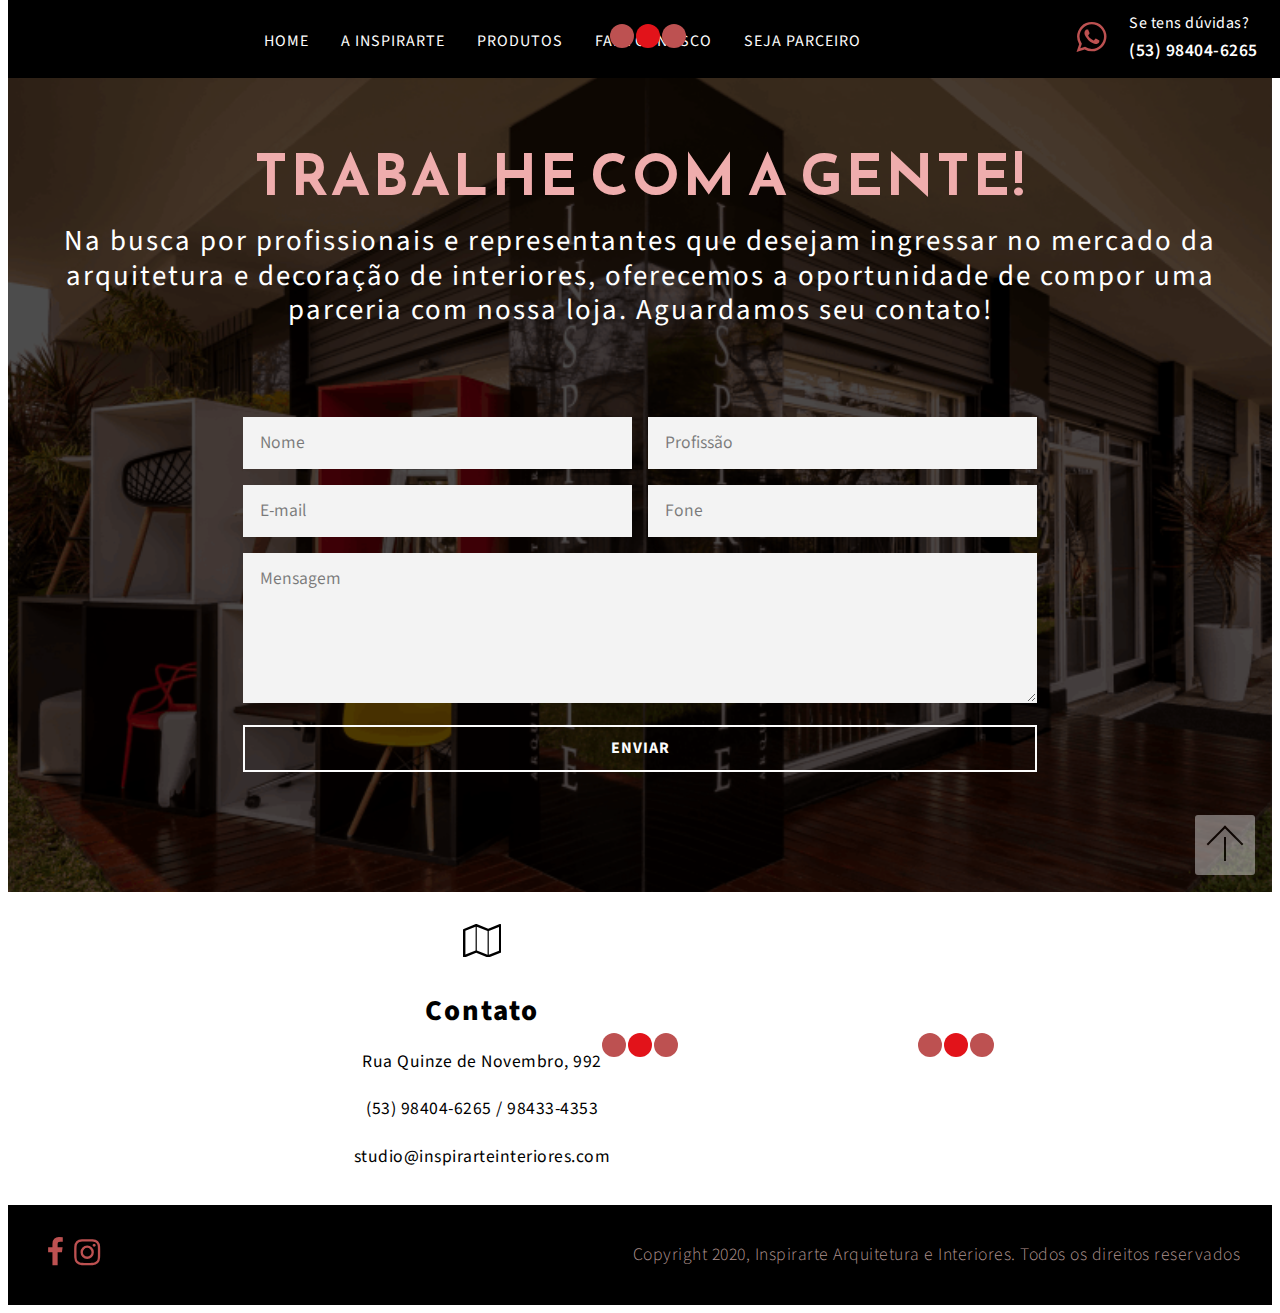
<file: parceiro.html>
<!DOCTYPE html>
<html amp >
<head>
  
  <meta charset="UTF-8">
  <meta http-equiv="X-UA-Compatible" content="IE=edge">
  
  <meta name="viewport" content="width=device-width, initial-scale=1, minimum-scale=1">
  <link rel="shortcut icon" href="assets/images/simbolo-neon-300x171.png" type="image/x-icon">
  <meta name="description" content="">
  <meta name="amp-script-src" content="">
  
  <title>Parceiro</title>
  
<link rel="canonical" href="https://kicoxavier.github.io/kicoxavier/parceiro.html">
 <style amp-boilerplate>body{-webkit-animation:-amp-start 8s steps(1,end) 0s 1 normal both;-moz-animation:-amp-start 8s steps(1,end) 0s 1 normal both;-ms-animation:-amp-start 8s steps(1,end) 0s 1 normal both;animation:-amp-start 8s steps(1,end) 0s 1 normal both}@-webkit-keyframes -amp-start{from{visibility:hidden}to{visibility:visible}}@-moz-keyframes -amp-start{from{visibility:hidden}to{visibility:visible}}@-ms-keyframes -amp-start{from{visibility:hidden}to{visibility:visible}}@-o-keyframes -amp-start{from{visibility:hidden}to{visibility:visible}}@keyframes -amp-start{from{visibility:hidden}to{visibility:visible}}</style>
<noscript><style amp-boilerplate>body{-webkit-animation:none;-moz-animation:none;-ms-animation:none;animation:none}</style></noscript>
<link href="https://fonts.googleapis.com/css?family=Reem+Kufi:400&display=swap" rel="stylesheet">
 <link href="https://fonts.googleapis.com/css?family=Source+Sans+Pro:200,200i,300,300i,400,400i,600,600i,700,700i,900,900i&display=swap" rel="stylesheet">
 
 <style amp-custom> 
div,span,h1,h2,h3,h4,h5,h6,p,blockquote,a,ol,ul,li,figcaption,textarea,input{font: inherit;}*{-webkit-box-sizing: border-box;box-sizing: border-box;outline: none;}*:focus{outline: none;}body{position: relative;font-style: normal;line-height: 1.5;color: #000000;}section{background-color: #ffffff;background-position: 50% 50%;background-repeat: no-repeat;background-size: cover;overflow: hidden;padding: 30px 0;}h1,h2,h3,h4,h5,h6{margin: 0;padding: 0;letter-spacing: 0.5px;}p,li,blockquote{letter-spacing: 0.5px;line-height: 1.7;}ul,ol,blockquote,p{margin-bottom: 0;margin-top: 0;}a{cursor: pointer;}a,a:hover{text-decoration: none;}a.mbr-iconfont:hover{text-decoration: none;}h1,h2,h3,h4,h5,h6,.display-1,.display-2,.display-4,.display-5,.display-7{word-break: break-word;word-wrap: break-word;}b,strong{font-weight: bold;}blockquote{padding: 10px 0 10px 20px;position: relative;border-left: 3px solid;}input:-webkit-autofill,input:-webkit-autofill:hover,input:-webkit-autofill:focus,input:-webkit-autofill:active{-webkit-transition-delay: 9999s;transition-delay: 9999s;-webkit-transition-property: background-color,color;-o-transition-property: background-color,color;transition-property: background-color,color;}html,body{height: auto;min-height: 100vh;}.mbr-section-title{margin: 0;padding: 0;font-style: normal;line-height: 1.2;width: 100%;}.mbr-section-subtitle{line-height: 1.3;width: 100%;}.mbr-text{font-style: normal;line-height: 1.6;width: 100%;}.mbr-white{color: #ffffff;}.mbr-black{color: #000000;}.align-left{text-align: left;}.align-left .list-item{justify-content: flex-start;}.align-center{text-align: center;}.align-center .list-item{justify-content: center;}.align-right{text-align: right;}.align-right .list-item{justify-content: flex-end;}@media (max-width: 767px){.align-left,.align-center,.align-right{text-align: center;}.align-left .list-item,.align-center .list-item,.align-right .list-item{justify-content: center;}}.mbr-light{font-weight: 300;}.mbr-regular{font-weight: 400;}.mbr-semibold{font-weight: 600;}.mbr-bold{font-weight: 800;}.icons-list a{margin: 0 1rem 0 0;}.icons-list a:last-child{margin: 0;}.mbr-figure{align-self: center;}.hidden{visibility: hidden;}.super-hide{display: none;}.inactive{-webkit-user-select: none;-moz-user-select: none;-ms-user-select: none;user-select: none;pointer-events: none;-webkit-user-drag: none;user-drag: none;}.mbr-overlay{position: absolute;bottom: 0;left: 0;right: 0;top: 0;z-index: 0;}.map-placeholder{display: none;}.map-placeholder h4{padding-top: 5rem;color: #767676;text-align: center;}.google-map,.google-map iframe{position: relative;width: 100%;height: 400px;}@media (max-width: 992px){.google-map,.google-map iframe{padding: 0;margin: 0;}}amp-img{width: 100%;}amp-img img{max-height: 100%;max-width: 100%;}img.mbr-temp{width: 100%;}.rounded{border-radius: 50%;}.is-builder .nodisplay + img[async],.is-builder .nodisplay + img[decoding="async"],.is-builder amp-img > a + img[async],.is-builder amp-img > a + img[decoding="async"]{display: none;}html:not(.is-builder) amp-img > a{position: absolute;top: 0;bottom: 0;left: 0;right: 0;z-index: 1;}.is-builder .temp-amp-sizer{position: absolute;}.is-builder amp-youtube .temp-amp-sizer,.is-builder amp-vimeo .temp-amp-sizer{position: static;}.mobirise-spinner{position: absolute;top: 50%;left: 40%;margin-left: 10%;-webkit-transform: translate3d(-50%,-50%,0);z-index: 4;}.mobirise-spinner em{width: 24px;height: 24px;background: #3ac;border-radius: 100%;display: inline-block;-webkit-animation: slide 1s infinite;}.mobirise-spinner em:nth-child(1){-webkit-animation-delay: 0.1s;}.mobirise-spinner em:nth-child(2){-webkit-animation-delay: 0.2s;}.mobirise-spinner em:nth-child(3){-webkit-animation-delay: 0.3s;}@-moz-keyframes slide{0%{-webkit-transform: scale(1);}50%{opacity: 0.3;-webkit-transform: scale(2);}100%{-webkit-transform: scale(1);}}@-webkit-keyframes slide{0%{-webkit-transform: scale(1);}50%{opacity: 0.3;-webkit-transform: scale(2);}100%{-webkit-transform: scale(1);}}@-o-keyframes slide{0%{-webkit-transform: scale(1);}50%{opacity: 0.3;-webkit-transform: scale(2);}100%{-webkit-transform: scale(1);}}@keyframes slide{0%{-webkit-transform: scale(1);}50%{opacity: 0.3;-webkit-transform: scale(2);}100%{-webkit-transform: scale(1);}}.mobirise-loader .amp-active > div{display: none;}.iconfont-wrapper{display: inline-block;}.mbr-flex{display: flex;}.flex-wrap{flex-wrap: wrap;}.mbr-jc-s{justify-content: flex-start;}.mbr-jc-c{justify-content: center;}.mbr-jc-e{justify-content: flex-end;}.mbr-row-reverse{flex-direction: row-reverse;}.mbr-column{flex-direction: column;}amp-img,img{height: 100%;width: 100%;}.hidden-slide{display: none;}.visible-slide{display: flex;}section,.container,.container-fluid{position: relative;word-wrap: break-word;}.mbr-fullscreen .mbr-overlay{min-height: 100vh;}.mbr-fullscreen{display: flex;align-items: center;height: 100vh;min-height: 100vh;padding: 3rem 0;}.container{padding: 0 1rem;width: 100%;margin-right: auto;margin-left: auto;}@media (max-width: 767px){.container{max-width: 540px;}} @media (min-width: 768px){.container{max-width: 768px;}} @media (min-width: 992px){.container{max-width: 960px;}} @media (min-width: 1200px){.container{max-width: 1280px;}}.container-fluid{width: 100%;padding: 0 1rem;}.btn{position: relative;font-weight: 700;margin: 0.4rem 0.8rem;border: 2px solid;font-style: normal;white-space: normal;transition: all 0.2s ease-in-out,box-shadow 2s ease-in-out;display: inline-flex;align-items: center;justify-content: center;word-break: break-word;overflow: hidden;line-height: 1.5;letter-spacing: 1px;}.btn-form{padding: 1rem 2rem;}.btn-form:hover{cursor: pointer;}.btn{padding: 10px 30px;border-radius: 0px;}.btn-sm{padding: 10px 30px;border-radius: 0px;}.btn-md{padding: 10px 30px;border-radius: 0px;}.btn-lg{padding: 10px 30px;border-radius: 0px;}form .btn,form .mbr-section-btn{margin: 0;}.note-popover .btn:after{display: none;}.mbr-section-btn{margin: 0 -0.8rem;font-size: 0;}nav .mbr-section-btn{margin-left: 0rem;margin-right: 0rem;}.btn .mbr-iconfont,.btn.btn-md .mbr-iconfont{cursor: pointer;margin: 0 0.8rem 0 0;}.btn-sm .mbr-iconfont{margin: 0 0.5rem 0 0;}[type="submit"]{-webkit-appearance: none;}section.menu{min-height: 70px;overflow: visible;padding: 0;}.menu-container{display: flex;-webkit-box-pack: justify;-ms-flex-pack: justify;justify-content: space-between;align-items: center;min-height: 70px;}@media (max-width: 991px){.menu-container{max-width: 100%;padding: 0 2rem;}} @media (max-width: 767px){.menu-container{padding: 0 1rem;}}.navbar{z-index: 100;width: 100%;position: absolute;}.navbar-fixed-top{position: fixed;top: 0;}.navbar-brand{display: flex;align-items: center;word-break: break-word;z-index: 1;}.navbar-logo{margin: 0 0.8rem 0 0;}@media (max-width: 767px){.navbar-logo amp-img{max-height: 55px;max-width: 55px;}}.navbar-caption-wrap{display: flex;}.navbar .navbar-collapse{display: flex;-ms-flex-preferred-size: auto;flex-basis: auto;align-items: center;justify-content: flex-end;}@media (max-width: 991px){.navbar .navbar-collapse{display: none;position: absolute;top: 0;right: 0;height: 100vh;padding: 70px 2rem 1rem;z-index: 1;}}@media (max-width: 991px){.navbar.opened .navbar-collapse.show,.navbar.opened .navbar-collapse.collapsing{display: block;}.is-builder .navbar-collapse{position: fixed;}}.navbar-nav{list-style-type: none;display: flex;flex-wrap: wrap;padding-left: 0;min-width: 10rem;}@media (max-width: 991px){.navbar-nav{flex-direction: column;}} .navbar-nav .mbr-iconfont{margin: 0 0.2rem 0 0;}.nav-item{word-break: break-all;}.nav-link{display: flex;align-items: center;justify-content: center;}.nav-link,.navbar-caption{transition: all 0.2s;letter-spacing: 1px;}.nav-dropdown .dropdown-menu{min-width: 10rem;position: absolute;left: 0;padding: 1.25rem 0;}.nav-dropdown .dropdown-menu .dropdown-item{line-height: 2;display: flex;justify-content: center;align-items: center;padding: 0.25rem 1.5rem;white-space: nowrap;}.nav-dropdown .dropdown-menu .dropdown{position: relative;}.dropdown-menu .dropdown:hover > .dropdown-menu{opacity: 1;pointer-events: all;}.nav-dropdown .dropdown-submenu{top: 0;left: 100%;margin: 0;}.nav-item.dropdown{position: relative;}.nav-item.dropdown .dropdown-menu{opacity: 0;pointer-events: none;}.nav-item.dropdown:hover > .dropdown-menu{opacity: 1;pointer-events: all;}.link.dropdown-toggle:after{content: "";margin-left: 0.25rem;border-top: 0.35em solid;border-right: 0.35em solid transparent;border-left: 0.35em solid transparent;border-bottom: 0;}.navbar .dropdown.open > .dropdown-menu{display: block;}@media (max-width: 991px){.is-builder .nav-dropdown .dropdown-menu{position: relative;}.nav-dropdown .dropdown-submenu{left: 0;}.nav-dropdown .dropdown-menu .dropdown-item{padding: 0.25rem 1.5rem;margin: 0;justify-content: center;}.nav-dropdown .dropdown-menu .dropdown-item:after{right: auto;}.navbar.opened .dropdown-menu{top: 0;}.dropdown-toggle[data-toggle="dropdown-submenu"]:after{content: "";margin-left: 0.25rem;border-top: 0.35em solid;border-right: 0.35em solid transparent;border-left: 0.35em solid transparent;border-bottom: 0;top: 55%;}}.navbar-buttons{display: flex;flex-wrap: wrap;align-items: center;justify-content: center;}@media (max-width: 991px){.navbar-buttons{flex-direction: column;}}.menu-social-list{display: flex;align-items: center;justify-content: center;flex-wrap: wrap;}.menu-social-list a{margin: 0 0.5rem;}.menu-social-list a span{font-size: 1.5rem;}button.navbar-toggler{position: absolute;right: 20px;top: 25px;width: 31px;height: 20px;cursor: pointer;-webkit-transition: all .2s;-o-transition: all .2s;transition: all .2s;-ms-flex-item-align: center;-ms-grid-row-align: center;align-self: center;}.hamburger span{position: absolute;right: 0;width: 30px;height: 2px;border-right: 5px;}.hamburger span:nth-child(1){top: 0;transition: all .3s;}.hamburger span:nth-child(2){top: 8px;transition: all .3s;}.hamburger span:nth-child(3){top: 8px;transition: all .3s;}.hamburger span:nth-child(4){top: 16px;transition: all .3s;}nav.opened .navbar-toggler:not(.hide) .hamburger span:nth-child(1){top: 8px;transform: rotate(-45deg);}nav.opened .navbar-toggler:not(.hide) .hamburger span:nth-child(2),nav.opened .navbar-toggler:not(.hide) .hamburger span:nth-child(3){opacity: 0;}nav.opened .navbar-toggler:not(.hide) .hamburger span:nth-child(4){top: 8px;transform: rotate(45deg);}.ampstart-btn.hamburger{position: absolute;top: 25px;right: 15px;margin-left: auto;height: 20px;width: 30px;background: none;border: none;cursor: pointer;z-index: 1000;}@media (min-width: 992px){.ampstart-btn,amp-sidebar{display: none;}.dropdown-menu .dropdown-toggle:after{content: "";border-bottom: 0.35em solid transparent;border-left: 0.35em solid;border-right: 0;border-top: 0.35em solid transparent;margin-left: 0.3rem;margin-top: -0.3077em;position: absolute;right: 1.1538em;top: 50%;}}.close-sidebar{width: 30px;height: 30px;position: relative;cursor: pointer;background-color: transparent;border: none;}.close-sidebar span{position: absolute;left: 0;width: 30px;height: 2px;border-right: 5px;top: 8px;}.close-sidebar span:nth-child(1){transform: rotate(-45deg);}.close-sidebar span:nth-child(2){transform: rotate(45deg);}.builder-sidebar{position: relative;height: 100vh;min-width: 10rem;z-index: 1030;padding: 1rem 2rem;max-width: 20rem;}.builder-sidebar .dropdown:hover > .dropdown-menu{position: relative;text-align: center;}section.sidebar-open:before{content: '';position: fixed;top: 0;bottom: 0;right: 0;left: 0;background-color: rgba(0,0,0,0.2);z-index: 1040;}#sidebar{background: transparent;}.is-builder section.horizontal-menu .ampstart-btn{display: none;}.is-builder section.horizontal-menu .dropdown-menu{z-index: auto;opacity: 1;pointer-events: auto;}.is-builder .menu{overflow: visible;}.card-title{margin: 0;}.card{position: relative;background-color: transparent;border: none;border-radius: 0;width: 100%;padding: 0 1rem;}@media (max-width: 767px){.card:not(.last-child){padding-bottom: 2rem;}} .card .card-img{width: auto;border-radius: 0;}.card .card-wrapper{height: 100%;}@media (max-width: 767px){.card .card-wrapper{flex-direction: column;}} .card img{height: 100%;-o-object-fit: cover;object-fit: cover;-o-object-position: center;object-position: center;}.card-inner,.items-list{display: flex;flex-direction: column;}.items-list{list-style-type: none;padding: 0;}.items-list .list-item{padding: 1rem 2rem;}.card-head{padding: 1.5rem 2rem;}.card-price-wrap{padding: 1rem 2rem;}.card-button{padding: 1rem;margin: 0;}.timeline-wrap{position: relative;}.timeline-wrap .iconBackground{position: absolute;left: 50%;width: 20px;height: 20px;line-height: 30px;text-align: center;border-radius: 50%;font-size: 30px;display: inline-block;background-color: #232323;top: 20px;margin: 0 0 0 -10px;}@media (max-width: 767px){.timeline-wrap .iconBackground{left: 0;}}.separline{position: relative;}@media (max-width: 767px){.separline:not(.last-child){padding-bottom: 2rem;}} .separline:before{position: absolute;content: "";width: 2px;background-color: #232323;left: calc(50% - 1px);height: calc(100% - 20px);top: 40px;}@media (max-width: 767px){.separline:before{left: 0;}}.gallery-img-wrap{position: relative;height: 100%;}.gallery-img-wrap:hover{cursor: pointer;}.gallery-img-wrap:hover .icon-wrap,.gallery-img-wrap:hover .caption-on-hover{opacity: 1;}.gallery-img-wrap:hover:after{opacity: .5;}.gallery-img-wrap amp-img{height: 100%;}.gallery-img-wrap:after{content: "";position: absolute;top: 0;bottom: 0;left: 0;right: 0;background: #000;opacity: 0;transition: opacity 0.3s;pointer-events: none;}.gallery-img-wrap .icon-wrap,.gallery-img-wrap .img-caption{position: absolute;z-index: 3;pointer-events: none;}.gallery-img-wrap .icon-wrap,.gallery-img-wrap .caption-on-hover{opacity: 0;transition: opacity 0.3s;}.gallery-img-wrap .icon-wrap{left: 50%;top: 50%;transform: translate(-50%,-50%);color: #000;background-color: #fff;padding: .5rem;border-radius: 50%;}.gallery-img-wrap .amp-iconfont{color: #000;font-size: 1rem;width: 1rem;display: block;}.gallery-img-wrap .img-caption{left: 0;right: 0;}.gallery-img-wrap .img-caption.caption-top{top: 0;}.gallery-img-wrap .img-caption.caption-bottom{bottom: 0;}.gallery-img-wrap .img-caption:not(.caption-on-hover):after{content: "";position: absolute;top: 0;left: 0;right: 0;height: 100%;transition: opacity 0.3s;z-index: -1;pointer-events: none;}@media (max-width: 767px){.gallery-img-wrap:after,.gallery-img-wrap:hover:after,.gallery-img-wrap .icon-wrap{display: none;}.gallery-img-wrap .caption-on-hover{opacity: 1;}}.is-builder .gallery-img-wrap .icon-wrap,.is-builder .gallery-img-wrap .img-caption > *{pointer-events: all;}.amp-carousel-button,.dots-wrapper .dots span{transition: all 0.4s;cursor: pointer;outline: none;}.amp-carousel-button{transform: translateY(-50%);width: 50px;height: 50px;border-radius: 50%;background-color: #000000;opacity: 0.5;}.dots-wrapper .dots{display: inline-block;margin: 4px 8px;}.dots-wrapper .dots span{display: block;border-radius: 12px;height: 24px;width: 24px;border: 6px solid #cccccc;background-color: #767676;opacity: 0.8;}.dots-wrapper .dots span.current{background-color: #000000;width: 40px;}.amp-carousel-button-next{right: 1rem;}.amp-carousel-button-prev{left: 1rem;}button.btn-img{cursor: pointer;}.is-builder .preview button.btn-img{opacity: 0.5;position: relative;pointer-events: none;}amp-image-lightbox,.lightbox{background: rgba(0,0,0,0.8);display: flex;flex-wrap: wrap;align-items: center;justify-content: center;width: 100%;height: 100%;overflow: auto;}amp-image-lightbox a.control,.lightbox a.control{position: absolute;cursor: default;top: 0;right: 0;}amp-image-lightbox .close,.lightbox .close{background: none;border: none;position: absolute;top: 15px;right: 25px;width: 32px;height: 32px;cursor: pointer;z-index: 1000;}amp-image-lightbox .close:before,amp-image-lightbox .close:after,.lightbox .close:before,.lightbox .close:after{position: absolute;top: 0;right: 15px;content: ' ';height: 32px;width: 2px;background-color: #fff;}amp-image-lightbox .close:before,.lightbox .close:before{transform: rotate(45deg);}amp-image-lightbox .close:after,.lightbox .close:after{transform: rotate(-45deg);}amp-image-lightbox .video-block,.lightbox .video-block{width: 100%;}div[submit-success] > *,div[submit-error] > *{padding: 1rem;margin-bottom: 1rem;}.form-block{z-index: 1;background-color: transparent;padding: 3rem;position: relative;overflow: hidden;}.form-block .mbr-overlay{z-index: -1;}@media (max-width: 991px){.form-block{padding: 1rem;}}form input,form textarea,form select{padding: 11px 1rem;line-height: 1.6;width: 100%;background: #f3f3f3;border-width: 1px;border-style: solid;border-color: #f3f3f3;border-radius: 0;color: #000000;}form input:focus,form textarea:focus,form select:focus{outline: none;}form input[type="checkbox"],form input[type="radio"]{border: none;background: none;width: auto;}form .field{padding-bottom: 0.5rem;padding-top: 0.5rem;}form textarea.field-input{height: 150px;}form .fieldset{display: flex;justify-content: center;flex-wrap: wrap;align-items: center;}textarea[type="hidden"]{display: none;}.form-check{margin-bottom: 0;}.form-check-label{padding-left: 0;}.form-check-input{position: relative;margin: 4px;}.form-check-inline{display: -webkit-inline-box;display: -ms-inline-flexbox;display: inline-flex;-webkit-box-align: center;-ms-flex-align: center;align-items: center;padding-left: 0;margin-right: .75rem;}.mbr-row,.mbr-form-row{display: -webkit-box;display: -ms-flexbox;display: flex;-ms-flex-wrap: wrap;flex-wrap: wrap;margin-left: -1rem;margin-right: -1rem;}.mbr-form-row{margin-left: -0.5rem;margin-right: -0.5rem;}.mbr-form-row > [class*="mbr-col"]{padding-left: 0.5rem;padding-right: 0.5rem;}@media (max-width: 767px){.mbr-col,.mbr-col-auto{padding-right: 1rem;padding-left: 1rem;}.mbr-col-sm-12{-ms-flex: 0 0 100%;-webkit-box-flex: 0;flex: 0 0 100%;max-width: 100%;padding-right: 1rem;padding-left: 1rem;}}@media (min-width: 768px){.mbr-col,.mbr-col-auto{padding-right: 2rem;padding-left: 2rem;}.mbr-col-md-2{-ms-flex: 0 0 16.6666666667%;-webkit-box-flex: 0;flex: 0 0 16.6666666667%;max-width: 16.6666666667%;padding-right: 2rem;padding-left: 2rem;}.mbr-col-md-3{-ms-flex: 0 0 25%;-webkit-box-flex: 0;flex: 0 0 25%;max-width: 25%;padding-right: 2rem;padding-left: 2rem;}.mbr-col-md-4{-ms-flex: 0 0 33.3333333333%;-webkit-box-flex: 0;flex: 0 0 33.3333333333%;max-width: 33.3333333333%;padding-right: 2rem;padding-left: 2rem;}.mbr-col-md-5{-ms-flex: 0 0 41.6666666667%;-webkit-box-flex: 0;flex: 0 0 41.6666666667%;max-width: 41.6666666667%;padding-right: 2rem;padding-left: 2rem;}.mbr-col-md-6{-ms-flex: 0 0 50%;-webkit-box-flex: 0;flex: 0 0 50%;max-width: 50%;padding-right: 2rem;padding-left: 2rem;}.mbr-col-md-7{-ms-flex: 0 0 58.3333333333%;-webkit-box-flex: 0;flex: 0 0 58.3333333333%;max-width: 58.3333333333%;padding-right: 2rem;padding-left: 2rem;}.mbr-col-md-8{-ms-flex: 0 0 66.6666666667%;-webkit-box-flex: 0;flex: 0 0 66.6666666667%;max-width: 66.6666666667%;padding-right: 2rem;padding-left: 2rem;}.mbr-col-md-10{-ms-flex: 0 0 83.3333333333%;-webkit-box-flex: 0;flex: 0 0 83.3333333333%;max-width: 83.3333333333%;padding-right: 2rem;padding-left: 2rem;}.mbr-col-md-12{-ms-flex: 0 0 100%;-webkit-box-flex: 0;flex: 0 0 100%;max-width: 100%;padding-right: 2rem;padding-left: 2rem;}}.mbr-col{-ms-flex: 1 1 auto;-webkit-box-flex: 1;flex: 1 1 auto;max-width: 100%;}.mbr-col-auto{-ms-flex: 0 0 auto;flex: 0 0 auto;width: auto;}@media (min-width: 992px){.mbr-col,.mbr-col-auto{padding-right: 1rem;padding-left: 1rem;}.mbr-col-lg-2{-ms-flex: 0 0 16.6666666667%;-webkit-box-flex: 0;flex: 0 0 16.6666666667%;max-width: 16.6666666667%;padding-right: 1rem;padding-left: 1rem;}.mbr-col-lg-3{-ms-flex: 0 0 25%;-webkit-box-flex: 0;flex: 0 0 25%;max-width: 25%;padding-right: 1rem;padding-left: 1rem;}.mbr-col-lg-4{-ms-flex: 0 0 33.3333333333%;-webkit-box-flex: 0;flex: 0 0 33.3333333333%;max-width: 33.3333333333%;padding-right: 1rem;padding-left: 1rem;}.mbr-col-lg-5{-ms-flex: 0 0 41.6666666667%;-webkit-box-flex: 0;flex: 0 0 41.6666666667%;max-width: 41.6666666667%;padding-right: 1rem;padding-left: 1rem;}.mbr-col-lg-6{-ms-flex: 0 0 50%;-webkit-box-flex: 0;flex: 0 0 50%;max-width: 50%;padding-right: 1rem;padding-left: 1rem;}.mbr-col-lg-7{-ms-flex: 0 0 58.3333333333%;-webkit-box-flex: 0;flex: 0 0 58.3333333333%;max-width: 58.3333333333%;padding-right: 1rem;padding-left: 1rem;}.mbr-col-lg-8{-ms-flex: 0 0 66.6666666667%;-webkit-box-flex: 0;flex: 0 0 66.6666666667%;max-width: 66.6666666667%;padding-right: 1rem;padding-left: 1rem;}.mbr-col-lg-9{-ms-flex: 0 0 75%;-webkit-box-flex: 0;flex: 0 0 75%;max-width: 75%;padding-right: 1rem;padding-left: 1rem;}.mbr-col-lg-10{-ms-flex: 0 0 83.3333333333%;-webkit-box-flex: 0;flex: 0 0 83.3333333333%;max-width: 83.3333333333%;padding-right: 1rem;padding-left: 1rem;}.mbr-col-lg-12{-ms-flex: 0 0 100%;-webkit-box-flex: 0;flex: 0 0 100%;max-width: 100%;padding-right: 1rem;padding-left: 1rem;}}@media (min-width: 992px){.lg-pb{padding-bottom: 3rem;}}@media (max-width: 991px){.md-pb{padding-bottom: 2rem;}}.mbr-pt-1,.mbr-py-1{padding-top: 0.5rem;}.mbr-pb-1,.mbr-py-1{padding-bottom: 0.5rem;}.mbr-px-1{padding-left: 0.5rem;padding-right: 0.5rem;}.mbr-p-1{padding: 0.5rem;}.mbr-pt-2,.mbr-py-2{padding-top: 1rem;}.mbr-pb-2,.mbr-py-2{padding-bottom: 1rem;}.mbr-px-2{padding-left: 1rem;padding-right: 1rem;}.mbr-p-2{padding: 1rem;}.mbr-pt-3,.mbr-py-3{padding-top: 1.5rem;}.mbr-pb-3,.mbr-py-3{padding-bottom: 1.5rem;}.mbr-px-3{padding-left: 1.5rem;padding-right: 1.5rem;}.mbr-p-3{padding: 1.5rem;}.mbr-pt-4,.mbr-py-4{padding-top: 2rem;}.mbr-pb-4,.mbr-py-4{padding-bottom: 2rem;}.mbr-px-4{padding-left: 2rem;padding-right: 2rem;}.mbr-p-4{padding: 2rem;}.mbr-pt-5,.mbr-py-5{padding-top: 3rem;}.mbr-pb-5,.mbr-py-5{padding-bottom: 3rem;}.mbr-px-5{padding-left: 3rem;padding-right: 3rem;}.mbr-p-5{padding: 3rem;}@media (max-width: 991px){.mbr-p-3,.mbr-p-4,.mbr-p-5{padding: 1rem;}}@media (max-width: 767px){.mbr-py-3,.mbr-py-5{padding-top: 1rem;padding-bottom: 1rem;}.mbr-px-4,.mbr-px-5{padding-left: 1rem;padding-right: 1rem;}}.mbr-ml-auto{margin-left: auto;}.mbr-mr-auto{margin-right: auto;}.mbr-m-auto{margin: auto;}#scrollToTopMarker{position: absolute;width: 0px;height: 0px;top: 300px;}#scrollToTopButton{position: fixed;bottom: 25px;right: 25px;opacity: .4;z-index: 5000;font-size: 32px;height: 60px;width: 60px;border: none;border-radius: 3px;cursor: pointer;}#scrollToTopButton:focus{outline: none;}#scrollToTopButton a:before{content: '';position: absolute;height: 40%;top: 36%;width: 2px;left: calc(50% - 1px);}#scrollToTopButton a:after{content: '';position: absolute;border-top: 2px solid;border-right: 2px solid;width: 40%;height: 40%;left: calc(30% - 1px);bottom: 30%;transform: rotate(-45deg);}.is-builder #scrollToTopButton a:after{left: 30%;}.btn .mbr-iconfont-btn{order: 2;margin-left: 10px;}.mbr-gray{color: #8c8c8c;}@media (max-width: 767px){.mbr-px-2{padding-left: 0rem;padding-right: 0rem;}}@media (max-width: 767px){.mbr-py-2{padding-top: 0rem;padding-bottom: 0rem;}}@media (min-width: 991px){.mbr-col{min-width: 50%;}}
body{font-family: Reem Kufi;}blockquote{border-color: #bd5151;}div[submit-success] > *{background: #bd5151;color: #ffffff;}div[submit-error] > *{background: #e2131a;color: #ffffff;}.display-1{font-family: 'Reem Kufi',sans-serif;font-size: 3.5rem;line-height: 1.2;letter-spacing: 3px;}.display-2{font-family: 'Source Sans Pro',sans-serif;font-size: 1.8rem;line-height: 1.2;letter-spacing: 2px;}.display-4{font-family: 'Source Sans Pro',sans-serif;font-size: 1rem;line-height: 1.4;}.display-5{font-family: 'Reem Kufi',sans-serif;font-size: 1.2rem;line-height: 1.4;letter-spacing: 1px;}.display-7{font-family: 'Source Sans Pro',sans-serif;font-size: 1.1rem;line-height: 1.8;}.display-1 .mbr-iconfont-btn{width: 3.5rem;font-size: 3.5rem;}.display-2 .mbr-iconfont-btn{width: 1.8rem;font-size: 1.8rem;}.display-4 .mbr-iconfont-btn{width: 1rem;font-size: 1rem;}.display-5 .mbr-iconfont-btn{width: 1.2rem;font-size: 1.2rem;}.display-7 .mbr-iconfont-btn{width: 1.1rem;font-size: 1.1rem;}.mbr-iconfont-btn{padding-top: 2px;}.mbr-form input,.mbr-form textarea,.mbr-form select{line-height: 1.6;}@media (max-width: 768px){.display-1{font-size: 2.8rem;font-size: calc( 1.875rem + (3.5 - 1.875) * ((100vw - 20rem) / (48 - 20)));line-height: calc( 1.4 * (1.875rem + (3.5 - 1.875) * ((100vw - 20rem) / (48 - 20))));}.display-2{font-size: 1.44rem;font-size: calc( 1.28rem + (1.8 - 1.28) * ((100vw - 20rem) / (48 - 20)));line-height: calc( 1.4 * (1.28rem + (1.8 - 1.28) * ((100vw - 20rem) / (48 - 20))));}.display-4{font-size: 0.8rem;font-size: calc( 1rem + (1 - 1) * ((100vw - 20rem) / (48 - 20)));line-height: calc( 1.4 * (1rem + (1 - 1) * ((100vw - 20rem) / (48 - 20))));}.display-5{font-size: 0.96rem;font-size: calc( 1.07rem + (1.2 - 1.07) * ((100vw - 20rem) / (48 - 20)));line-height: calc( 1.4 * (1.07rem + (1.2 - 1.07) * ((100vw - 20rem) / (48 - 20))));}.display-7{font-size: 0.88rem;font-size: calc( 1.0350000000000001rem + (1.1 - 1.0350000000000001) * ((100vw - 20rem) / (48 - 20)));line-height: calc( 1.4 * (1.0350000000000001rem + (1.1 - 1.0350000000000001) * ((100vw - 20rem) / (48 - 20))));}}.bg-primary{background-color: #bd5151;}.bg-success{background-color: #bd5151;}.bg-info{background-color: #efadad;}.bg-warning{background-color: #d26f6f;}.bg-danger{background-color: #e2131a;}.btn-secondary,.btn-secondary:active,.btn-secondary.active{background-color: #e2131a;border-color: #e2131a;color: #ffffff;}.btn-secondary:hover,.btn-secondary:focus,.btn-secondary.focus{background-color: #840b0f;border-color: #840b0f;color: #ffffff;}.btn-secondary.disabled,.btn-secondary:disabled{color: #ffffff;background-color: #840b0f;border-color: #840b0f;}.btn-info,.btn-info:active,.btn-info.active{background-color: #efadad;border-color: #efadad;color: #ffffff;}.btn-info:hover,.btn-info:focus,.btn-info.focus{background-color: #de5858;border-color: #de5858;color: #ffffff;}.btn-info.disabled,.btn-info:disabled{color: #ffffff;background-color: #de5858;border-color: #de5858;}.btn-success,.btn-success:active,.btn-success.active{background-color: #bd5151;border-color: #bd5151;color: #ffffff;}.btn-success:hover,.btn-success:focus,.btn-success.focus{background-color: #7a2e2e;border-color: #7a2e2e;color: #ffffff;}.btn-success.disabled,.btn-success:disabled{color: #ffffff;background-color: #7a2e2e;border-color: #7a2e2e;}.btn-warning,.btn-warning:active,.btn-warning.active{background-color: #d26f6f;border-color: #d26f6f;color: #ffffff;}.btn-warning:hover,.btn-warning:focus,.btn-warning.focus{background-color: #a73434;border-color: #a73434;color: #ffffff;}.btn-warning.disabled,.btn-warning:disabled{color: #ffffff;background-color: #a73434;border-color: #a73434;}.btn-danger,.btn-danger:active,.btn-danger.active{background-color: #e2131a;border-color: #e2131a;color: #ffffff;}.btn-danger:hover,.btn-danger:focus,.btn-danger.focus{background-color: #840b0f;border-color: #840b0f;color: #ffffff;}.btn-danger.disabled,.btn-danger:disabled{color: #ffffff;background-color: #840b0f;border-color: #840b0f;}.btn-primary,.btn-primary:active,.btn-primary.active{background-color: #bd5151;border-color: #bd5151;color: #ffffff;}.btn-primary:hover,.btn-primary:focus,.btn-primary.focus{background-color: #7a2e2e;border-color: #7a2e2e;color: #ffffff;}.btn-primary.disabled,.btn-primary:disabled{color: #ffffff;background-color: #7a2e2e;border-color: #7a2e2e;}.btn-black,.btn-black:active,.btn-black.active{background-color: #010101;border-color: #010101;color: #ffffff;}.btn-black:hover,.btn-black:focus,.btn-black.focus{background-color: #000000;border-color: #000000;color: #ffffff;}.btn-black.disabled,.btn-black:disabled{color: #ffffff;background-color: #000000;border-color: #000000;}.btn-white,.btn-white:active,.btn-white.active{background-color: #fcfcfc;border-color: #fcfcfc;color: #7d7d7d;}.btn-white:hover,.btn-white:focus,.btn-white.focus{background-color: #c9c9c9;border-color: #c9c9c9;color: #7d7d7d;}.btn-white.disabled,.btn-white:disabled{color: #7d7d7d;background-color: #c9c9c9;border-color: #c9c9c9;}.btn-primary-outline,.btn-primary-outline:active,.btn-primary-outline.active{background: none;border-color: #bd5151;color: #bd5151;}.btn-primary-outline:hover,.btn-primary-outline:focus,.btn-primary-outline.focus{color: #ffffff;background-color: #bd5151;border-color: #bd5151;}.btn-primary-outline.disabled,.btn-primary-outline:disabled{color: #ffffff;background-color: #bd5151;border-color: #bd5151;}.btn-secondary-outline,.btn-secondary-outline:active,.btn-secondary-outline.active{background: none;border-color: #e2131a;color: #e2131a;}.btn-secondary-outline:hover,.btn-secondary-outline:focus,.btn-secondary-outline.focus{color: #ffffff;background-color: #e2131a;border-color: #e2131a;}.btn-secondary-outline.disabled,.btn-secondary-outline:disabled{color: #ffffff;background-color: #e2131a;border-color: #e2131a;}.btn-info-outline,.btn-info-outline:active,.btn-info-outline.active{background: none;border-color: #efadad;color: #efadad;}.btn-info-outline:hover,.btn-info-outline:focus,.btn-info-outline.focus{color: #ffffff;background-color: #efadad;border-color: #efadad;}.btn-info-outline.disabled,.btn-info-outline:disabled{color: #ffffff;background-color: #efadad;border-color: #efadad;}.btn-success-outline,.btn-success-outline:active,.btn-success-outline.active{background: none;border-color: #bd5151;color: #bd5151;}.btn-success-outline:hover,.btn-success-outline:focus,.btn-success-outline.focus{color: #ffffff;background-color: #bd5151;border-color: #bd5151;}.btn-success-outline.disabled,.btn-success-outline:disabled{color: #ffffff;background-color: #bd5151;border-color: #bd5151;}.btn-warning-outline,.btn-warning-outline:active,.btn-warning-outline.active{background: none;border-color: #d26f6f;color: #d26f6f;}.btn-warning-outline:hover,.btn-warning-outline:focus,.btn-warning-outline.focus{color: #ffffff;background-color: #d26f6f;border-color: #d26f6f;}.btn-warning-outline.disabled,.btn-warning-outline:disabled{color: #ffffff;background-color: #d26f6f;border-color: #d26f6f;}.btn-danger-outline,.btn-danger-outline:active,.btn-danger-outline.active{background: none;border-color: #e2131a;color: #e2131a;}.btn-danger-outline:hover,.btn-danger-outline:focus,.btn-danger-outline.focus{color: #ffffff;background-color: #e2131a;border-color: #e2131a;}.btn-danger-outline.disabled,.btn-danger-outline:disabled{color: #ffffff;background-color: #e2131a;border-color: #e2131a;}.btn-black-outline,.btn-black-outline:active,.btn-black-outline.active{background: none;border-color: #010101;color: #010101;}.btn-black-outline:hover,.btn-black-outline:focus,.btn-black-outline.focus{color: #ffffff;background-color: #010101;border-color: #010101;}.btn-black-outline.disabled,.btn-black-outline:disabled{color: #ffffff;background-color: #010101;border-color: #010101;}.btn-white-outline,.btn-white-outline:active,.btn-white-outline.active{background: none;border-color: #fcfcfc;color: #fcfcfc;}.btn-white-outline:hover,.btn-white-outline:focus,.btn-white-outline.focus{color: #7d7d7d;background-color: #fcfcfc;border-color: #fcfcfc;}.btn-white-outline.disabled,.btn-white-outline:disabled{color: #7d7d7d;background-color: #fcfcfc;border-color: #fcfcfc;}.text-primary{color: #bd5151;}.text-secondary{color: #e2131a;}.text-success{color: #bd5151;}.text-info{color: #efadad;}.text-warning{color: #d26f6f;}.text-danger{color: #e2131a;}.text-white{color: #fcfcfc;}.text-black{color: #010101;}a[class*="text-"],.amp-iconfont{transition: 0.2s ease-in-out;}.amp-iconfont{color: #bd5151;}a.text-primary:hover,a.text-primary:focus{color: #552020;}a.text-secondary:hover,a.text-secondary:focus{color: #55070a;}a.text-success:hover,a.text-success:focus{color: #552020;}a.text-info:hover,a.text-info:focus{color: #d62d2d;}a.text-warning:hover,a.text-warning:focus{color: #802828;}a.text-danger:hover,a.text-danger:focus{color: #55070a;}a.text-white:hover,a.text-white:focus{color: #bd5151;}a.text-black:hover,a.text-black:focus{color: #cccccc;}.alert-success{background-color: #bd5151;}.alert-info{background-color: #efadad;}.alert-warning{background-color: #d26f6f;}.alert-danger{background-color: #e2131a;}.mbr-plan-header.bg-primary .mbr-plan-subtitle,.mbr-plan-header.bg-primary .mbr-plan-price-desc{color: #e0adad;}.mbr-plan-header.bg-success .mbr-plan-subtitle,.mbr-plan-header.bg-success .mbr-plan-price-desc{color: #e0adad;}.mbr-plan-header.bg-info .mbr-plan-subtitle,.mbr-plan-header.bg-info .mbr-plan-price-desc{color: #ffffff;}.mbr-plan-header.bg-warning .mbr-plan-subtitle,.mbr-plan-header.bg-warning .mbr-plan-price-desc{color: #ffffff;}.mbr-plan-header.bg-danger .mbr-plan-subtitle,.mbr-plan-header.bg-danger .mbr-plan-price-desc{color: #fac7c8;}.mobirise-spinner em:nth-child(1){background: #bd5151;}.mobirise-spinner em:nth-child(2){background: #e2131a;}.mobirise-spinner em:nth-child(3){background: #bd5151;}#scrollToTopButton{background-color: #ffffff;}#scrollToTopButton a:before{background: #000000;}#scrollToTopButton a:after{border-top-color: #000000;border-right-color: #000000;}amp-carousel{overflow: hidden;}a{transition: all 0.3s;color: #8c8c8c;}a:hover{color: #bd5151;}.btn-transparent{border: none;padding: 5px;margin: 0 7px;}.btn-transparent:hover,.btn-transparent:focus{background-color: transparent;color: #bd5151;}.cid-sagTZzwfoV{padding-top: 4rem;padding-bottom: 4rem;background-image: url("assets/images/1-790x535.png");}.cid-sagTZzwfoV .mbr-overlay{background-color: #000000;opacity: 0.7;}.cid-sagTZzwfoV .form-block .mbr-overlay{opacity: 0.8;background: #879a9f;}.cid-sagTZzwfoV .form-block .dragArea{margin: 0;}.cid-sagTZzwfoV .field-input{color: #000000;}.cid-sagTZzwfoV .field-input:not([type="checkbox"]):not([type="radio"]){background-color: #f3f3f3;border: 1px solid #f3f3f3;}.cid-sagTZzwfoV input::-webkit-input-placeholder{color: rgba(0,0,0,0.5);}.cid-sagTZzwfoV input::-moz-placeholder{color: rgba(0,0,0,0.5);}.cid-sagTZzwfoV textarea::-webkit-input-placeholder{color: rgba(0,0,0,0.5);}.cid-sagTZzwfoV textarea::-moz-placeholder{color: rgba(0,0,0,0.5);}@media (max-width: 992px){.cid-sagTZzwfoV .form-block{padding: 1.5rem;}}@media (max-width: 767px){.cid-sagTZzwfoV .form-block{padding: 0.5rem;}}.cid-sagTZzwfoV .mbr-section-btn,.cid-sagTZzwfoV .mbr-section-btn .btn{width: -webkit-fill-available;}.cid-sagTZzwfoV .mbr-section-title{color: #efadad;}.cid-sagTZzwfoV .mbr-section-subtitle{color: #ffffff;}.cid-sagTZHKEm8{padding-top: 0rem;padding-bottom: 0rem;background-color: #ffffff;}.cid-sagTZHKEm8 amp-img{min-height: 100%;}.cid-sagTZHKEm8 amp-img img{object-fit: cover;}.cid-sagTZHKEm8 .title-wrap{min-height: 100%;}.cid-sagTZHKEm8 .icons-list .amp-iconfont{width: 2.4rem;font-size: 2.4rem;color: #000000;}.cid-sagTZHKEm8 .iconfont-wrapper{height: 2.4rem;width: 2.4rem;}.cid-sagTZHKEm8 .map-block{padding: 0;margin: 0;width: 100%;}.cid-sagTZHKEm8 .map-block .google-map,.cid-sagTZHKEm8 .map-block iframe,.cid-sagTZHKEm8 .map-block amp-iframe{margin: 0;padding: 0;height: 100%;width: 100%;min-height: 300px;}.cid-sagTZHKEm8 .image-wrap{padding: 0;min-height: 100%;}.cid-sagTZHKEm8 .image-block{height: 100%;padding-left: 0;padding-right: 0;}.cid-sagTZHKEm8 .title-block{margin: auto;width: 100%;height: 100%;display: flex;flex-direction: column;justify-content: center;}.cid-sagTZHKEm8 .mbr-section-title,.cid-sagTZHKEm8 .mbr-section-btn{color: #000000;}.cid-sagTZHKEm8 .mbr-section-btn,.cid-sagTZHKEm8 .mbr-text{color: #000000;}.cid-sagU06tNpw{padding-top: 2rem;padding-bottom: 2rem;background-color: #000000;}@media (min-width: 767px){.cid-sagU06tNpw .container{padding: 0rem 2rem;}}.cid-sagU06tNpw .iconfont-wrapper{height: 1.9rem;width: 1.9rem;}.cid-sagU06tNpw .amp-iconfont{width: 1.9rem;font-size: 1.9rem;color: #bd5151;}.cid-sagU06tNpw .cont{justify-content: space-between;align-items: center;}.cid-sagU06tNpw .title{width: 60%;}@media (max-width: 767px){.cid-sagU06tNpw .mbr-flex{display: block;}.cid-sagU06tNpw .align-left{text-align: center;}.cid-sagU06tNpw .title{width: 100%;}.cid-sagU06tNpw .mbr-section-title{padding-top: 1rem;}}.cid-sagU06tNpw .mbr-section-title{color: #af938f;text-align: right;}.cid-sagU0fQzS9{overflow: visible;padding: 0;}.cid-sagU0fQzS9 .container-fluid{padding: 0;}.cid-sagU0fQzS9 .navbar{background-color: #000000;}.cid-sagU0fQzS9 .menu__block,.cid-sagU0fQzS9 .contact__block{width: 100%;padding: 0 1.875rem;}.cid-sagU0fQzS9 .navbar-logo amp-img,.cid-sagU0fQzS9 .navbar-logo img{object-fit: contain;height: 60px;width: 98px;}@media (max-width: 991px){.cid-sagU0fQzS9 .navbar .navbar-collapse{background: #000000;}}.cid-sagU0fQzS9 .nav-link{padding: 1.875rem 1rem 1.625rem;margin: 0;position: relative;}.cid-sagU0fQzS9 .dropdown-item.active,.cid-sagU0fQzS9 .dropdown-item:active{background-color: transparent;}.cid-sagU0fQzS9 .dropdown-menu{background: #1a1a1a;z-index: 11;padding: 1.06rem 1.875rem;box-shadow: 0 0 35px 0 rgba(0,0,0,0.07);border-radius: 4px;}.cid-sagU0fQzS9 .dropdown-item{border-bottom: 1px solid #cccccc;}.cid-sagU0fQzS9 .dropdown-item:last-child{border-bottom: none;}.cid-sagU0fQzS9 .nav-item{position: relative;}.cid-sagU0fQzS9 .nav-item .nav-link::before{content: '';display: block;pointer-events: none;position: absolute;bottom: 0;left: 0;z-index: 1;height: 3px;width: 100%;transition: all 0.2s ease;}.cid-sagU0fQzS9 .nav-item:hover .nav-link::before{background-color: #bd5151;}.cid-sagU0fQzS9 .hamburger span{background-color: #efadad;}.cid-sagU0fQzS9 .builder-sidebar{background-color: #000000;}.cid-sagU0fQzS9 .mbr-align-center{align-items: center;}.cid-sagU0fQzS9 .mbr-jc-sb{justify-content: space-between;}.cid-sagU0fQzS9 .questions:hover .phone{color: #bd5151;transition: color .3s ease;}.cid-sagU0fQzS9 .quest__icon{margin-right: 20px;}.cid-sagU0fQzS9 .quest__icon .mbr-iconfont{font-size: 35px;width: 35px;height: 40px;color: #bd5151;}@media (max-width: 991px){.cid-sagU0fQzS9 .contact__block,.cid-sagU0fQzS9 .border__bottom,.cid-sagU0fQzS9 .menu-social-list,.cid-sagU0fQzS9 .questions{display: none;}.cid-sagU0fQzS9 .dropdown-menu{margin: 0;}}
[class*="-iconfont"]{display: inline-flex;}</style>
 
  <script async  src="https://cdn.ampproject.org/v0.js"></script>
  <script async custom-element="amp-bind" src="https://cdn.ampproject.org/v0/amp-bind-0.1.js"></script>
  <script async custom-element="amp-form" src="https://cdn.ampproject.org/v0/amp-form-0.1.js"></script>
  <script async custom-element="amp-analytics" src="https://cdn.ampproject.org/v0/amp-analytics-0.1.js"></script>
  <script async custom-element="amp-lightbox" src="https://cdn.ampproject.org/v0/amp-lightbox-0.1.js"></script>
  <script async custom-element="amp-iframe" src="https://cdn.ampproject.org/v0/amp-iframe-0.1.js"></script>
  <script async custom-element="amp-animation" src="https://cdn.ampproject.org/v0/amp-animation-0.1.js"></script>
  <script async custom-element="amp-sidebar" src="https://cdn.ampproject.org/v0/amp-sidebar-0.1.js"></script>
  <script async custom-element="amp-position-observer" src="https://cdn.ampproject.org/v0/amp-position-observer-0.1.js"></script>
  <script async custom-template="amp-mustache" src="https://cdn.ampproject.org/v0/amp-mustache-0.2.js"></script>
  
  

</head>
<body><div id="top-page"></div>                                         <amp-animation id="showScrollToTopAnim" layout="nodisplay">                                             <script type="application/json">                                             {                                                 "duration": "200ms",                                                 "fill": "both",                                                 "iterations": "1",                                                 "direction": "alternate",                                                 "animations": [                                                     {                                                         "selector": "#scrollToTopButton",                                                         "keyframes": [                                                             { "opacity": "0.4", "visibility": "visible" }                                                         ]                                                     }                                                 ]                                             }                                             </script>                                         </amp-animation>                                         <amp-animation id="hideScrollToTopAnim" layout="nodisplay">                                             <script type="application/json">                                             {                                                 "duration": "200ms",                                                 "fill": "both",                                                 "iterations": "1",                                                 "direction": "alternate",                                                 "animations": [                                                     {                                                         "selector": "#scrollToTopButton",                                                         "keyframes": [                                                             { "opacity": "0", "visibility": "hidden" }                                                         ]                                                     }                                                 ]                                             }                                             </script>                                         </amp-animation>                                         <div id="scrollToTopMarker">                                             <amp-position-observer on="enter:hideScrollToTopAnim.start; exit:showScrollToTopAnim.start" layout="nodisplay">                                             </amp-position-observer>                                         </div><amp-sidebar id="sidebar" class="cid-sagU0fQzS9" layout="nodisplay" side="right">
        <div class="builder-sidebar" id="builder-sidebar">
            <button on="tap:sidebar.close" class="close-sidebar">
                <span></span>
                <span></span>
            </button>
        
                
                <!-- NAVBAR ITEMS -->
                <ul class="navbar-nav nav-dropdown" data-app-modern-menu="true"><li class="nav-item">
                        <a class="nav-link mbr-medium  link  text-white display-4" href="index.html#top" aria-expanded="false">HOME</a>
                    </li><li class="nav-item"><a class="nav-link mbr-medium  link  text-white display-4" href="index.html#ampHeader27-1i" aria-expanded="false">A INSPIRARTE </a></li>
                    

                    <li class="nav-item"><a class="nav-link mbr-medium  link  text-white display-4" href="index.html#ampHeader27-1n" aria-expanded="false">PRODUTOS</a></li><li class="nav-item">
                        <a class="nav-link mbr-medium  link  text-white display-4" href="index.html#contacts01-9" aria-expanded="false">FALE CONOSCO</a>
                    </li>
                    <li class="nav-item"><a class="nav-link mbr-medium  link text-white display-4" href="parceiro.html#top" target="_blank">SEJA PARCEIRO</a></li></ul>
                <!-- NAVBAR ITEMS END -->
                
            </div>
        
    </amp-sidebar>
  <section class="ampMenu7 menu horizontal-menu cid-sagU0fQzS9" id="ampMenu7-2a">
    
    <!-- <div class="menu-wrapper"> -->
   
    <nav class="navbar navbar-dropdown navbar-expand-lg navbar-fixed-top">
        <div class="menu-container mbr-column mbr-jc-c container-fluid">
            
            
    <!-- SHOW LOGO -->
            <div class="mbr-flex menu__block mbr-jc-sb mbr-jc-c">
            <div class="navbar-brand">
                <div class="navbar-logo">
                    <amp-img src="assets/images/simbolo-neon-300x171.png" layout="responsive" width="105.26315789473684" height="60" alt="" class="mobirise-loader">
                        <div placeholder="" class="placeholder">
                                <div class="mobirise-spinner">
                                    <em></em>
                                    <em></em>
                                    <em></em>
                                </div></div>
                        <a href="#top"></a>
                    </amp-img>
                </div>
                
            </div>
            <!-- SHOW LOGO END -->
            <!-- COLLAPSED MENU -->
            <div class="collapse navbar-collapse" id="navbarSupportedContent">
                
                <!-- NAVBAR ITEMS -->
                <ul class="navbar-nav nav-dropdown" data-app-modern-menu="true"><li class="nav-item">
                        <a class="nav-link mbr-medium  link  text-white display-4" href="index.html#top" aria-expanded="false">HOME</a>
                    </li><li class="nav-item"><a class="nav-link mbr-medium  link  text-white display-4" href="index.html#ampHeader27-1i" aria-expanded="false">A INSPIRARTE </a></li>
                    

                    <li class="nav-item"><a class="nav-link mbr-medium  link  text-white display-4" href="index.html#ampHeader27-1n" aria-expanded="false">PRODUTOS</a></li><li class="nav-item">
                        <a class="nav-link mbr-medium  link  text-white display-4" href="index.html#contacts01-9" aria-expanded="false">FALE CONOSCO</a>
                    </li>
                    <li class="nav-item"><a class="nav-link mbr-medium  link text-white display-4" href="parceiro.html#top" target="_blank">SEJA PARCEIRO</a></li></ul>
                <!-- NAVBAR ITEMS END -->
                
            </div>
            <div class="questions mbr-flex mbr-align-center mbr-jc-c">
                <div class="quest__icon mbr-flex mbr-jc-c mbr-align-center">
                    <a href="https://wa.me/53 984046265"><span class="mbr-iconfont mbr-iconfont-btn fa-whatsapp fa"><svg width="100%" height="100%" viewBox="0 0 1792 1792" xmlns="http://www.w3.org/2000/svg" fill="currentColor"><path d="M1113 974q13 0 97.5 44t89.5 53q2 5 2 15 0 33-17 76-16 39-71 65.5t-102 26.5q-57 0-190-62-98-45-170-118t-148-185q-72-107-71-194v-8q3-91 74-158 24-22 52-22 6 0 18 1.5t19 1.5q19 0 26.5 6.5t15.5 27.5q8 20 33 88t25 75q0 21-34.5 57.5t-34.5 46.5q0 7 5 15 34 73 102 137 56 53 151 101 12 7 22 7 15 0 54-48.5t52-48.5zm-203 530q127 0 243.5-50t200.5-134 134-200.5 50-243.5-50-243.5-134-200.5-200.5-134-243.5-50-243.5 50-200.5 134-134 200.5-50 243.5q0 203 120 368l-79 233 242-77q158 104 345 104zm0-1382q153 0 292.5 60t240.5 161 161 240.5 60 292.5-60 292.5-161 240.5-240.5 161-292.5 60q-195 0-365-94l-417 134 136-405q-108-178-108-389 0-153 60-292.5t161-240.5 240.5-161 292.5-60z"></path></svg></span></a>
                </div>
                <div class="mbr-flex mbr-column">
                    <p class="mbr-fonts-style text mbr-medium mbr-white display-4">Se tens dúvidas?</p>
                    <a href="#"><p class="mbr-fonts-style phone mbr-semibold mbr-white display-7">(53)&nbsp;98404-6265</p></a>
                </div>
            </div>
                
            <!-- COLLAPSED MENU END -->
            
            <button on="tap:sidebar.toggle" class="ampstart-btn hamburger">
                <span></span>
                <span></span>
                <span></span>
                <span></span>
            </button>
        </div>
            </div>
    </nav>
    <!-- AMP plug -->
    
    <!-- </div> -->
</section>

<section class="contacts5 cid-sagTZzwfoV" id="contacts01-27">
	
	<div class="mbr-overlay"></div>
	<div class="container">

		<div class="mbr-row">
			<div class="mbr-col-sm-12 mbr-col-md-12 mbr-col-lg-12">

				<div class="title mbr-pb-4 align-center">
					<div class="title-block">
						<h3 class="mbr-section-title mbr-bold mbr-fonts-style display-1">TRABALHE COM A GENTE!</h3>
						<h4 class="mbr-section-subtitle mbr-semibold mbr-gray mbr-fonts-style mbr-pt-2 display-2"><span style="font-weight: normal;">Na busca por profissionais e representantes que desejam ingressar no mercado da arquitetura e decoração de interiores, oferecemos a oportunidade de compor uma parceria com nossa loja. Aguardamos seu contato!</span></h4>
					</div>
				</div>

			</div>


			<div class="form-block mbr-col-md-12 mbr-col-sm-12 mbr-col-lg-8 mbr-m-auto">
                
                    <div data-form-type="formoid">
<!--Formbuilder Form-->
<form method="POST" class="mbr-form" action-xhr="https://formoid.net/api/amp-form/push" data-form-title="INSPIRARTE" id="myFormcontacts0127" on="submit:myFormcontacts0127.clear;submit-success:AMP.setState({myStatecontacts0127:{formdata01contacts0127:{stateformdata01contacts0127: '', valueformdata01contacts0127: ''}, formdata11contacts0127:{stateformdata11contacts0127: '', valueformdata11contacts0127: ''}, formdata21contacts0127:{stateformdata21contacts0127: '', valueformdata21contacts0127: ''}, formdata31contacts0127:{stateformdata31contacts0127: '', valueformdata31contacts0127: ''}, formdata41contacts0127:{stateformdata41contacts0127: '', valueformdata41contacts0127: ''}}});submit-error:AMP.setState({myStatecontacts0127:{formdata01contacts0127:{stateformdata01contacts0127: myStatecontacts0127.formdata01contacts0127.valueformdata01contacts0127}, formdata11contacts0127:{stateformdata11contacts0127: myStatecontacts0127.formdata11contacts0127.valueformdata11contacts0127}, formdata21contacts0127:{stateformdata21contacts0127: myStatecontacts0127.formdata21contacts0127.valueformdata21contacts0127}, formdata31contacts0127:{stateformdata31contacts0127: myStatecontacts0127.formdata31contacts0127.valueformdata31contacts0127}, formdata41contacts0127:{stateformdata41contacts0127: myStatecontacts0127.formdata41contacts0127.valueformdata41contacts0127}}})"><amp-state id="myStatecontacts0127"><script type="application/json"> {"formdata01contacts0127":{ "stateformdata01contacts0127": "", "valueformdata01contacts0127": ""},"formdata11contacts0127":{ "stateformdata11contacts0127": "", "valueformdata11contacts0127": ""},"formdata21contacts0127":{ "stateformdata21contacts0127": "", "valueformdata21contacts0127": ""},"formdata31contacts0127":{ "stateformdata31contacts0127": "", "valueformdata31contacts0127": ""},"formdata41contacts0127":{ "stateformdata41contacts0127": "", "valueformdata41contacts0127": ""}}</script></amp-state><input type="hidden" name="email" data-form-email="true" value="aqI6ZlQe1rBFT0PXj4WEun0oDgX+D6TxH2oJyCZmowv7wnY+WvuEKf4NCWAH8KVmBmWf6yK++/s6GlzztA/MrR/1fXMTDe6gftBj/wY32RonSXCkYszAyad2waFeY0jW.Lzckn5dKWOwa1FqCwbavDU0x8mvWAAFWx5pkoLw7kDDvHxJUBDh3w7L9U8G00WzwM+CgzLI6Mzhk+374amV+DwxeA9cwp+YNWsWTjJ9zhewk9+vxDCP5HWtIRAG9zRam">
<div class="mbr-form-row">
<div submit-success="" class="mbr-col-lg-12 mbr-col-md-12 mbr-col-sm-12">
<template data-form-alert="" type="amp-mustache">Sua mensagem foi enviada com sucesso!</template>
</div>
<div submit-error="" class="mbr-col-lg-12 mbr-col-md-12 mbr-col-sm-12">
<template data-form-alert="" type="amp-mustache">Failed! {{error}}</template>
</div>
</div>
<div class="dragArea mbr-form-row">
<div data-for="form[data][0][1]" class="mbr-col-md-6 mbr-col mbr-col-sm-12 field ">
<input type="hidden" name="form[data][0][0]" value="Name" id="form[data][0][0]-contacts01-27" data-form-field="">
<input [value]="myStatecontacts0127.formdata01contacts0127.stateformdata01contacts0127" on="change:AMP.setState({myStatecontacts0127:{formdata01contacts0127:{valueformdata01contacts0127: event.value}}})" type="text" name="form[data][0][1]" placeholder="Nome" data-form-field="Name" required="required" class="field-input display-7" value="" id="form[data][0][1]-contacts01-27">
</div>
<div data-for="form[data][1][1]" class="mbr-col-md-6 mbr-col mbr-col-sm-12 field ">
<input type="hidden" name="form[data][1][0]" value="Last Name" id="form[data][1][0]-contacts01-27" data-form-field="">
<input [value]="myStatecontacts0127.formdata11contacts0127.stateformdata11contacts0127" on="change:AMP.setState({myStatecontacts0127:{formdata11contacts0127:{valueformdata11contacts0127: event.value}}})" type="text" name="form[data][1][1]" placeholder="Profissão" data-form-field="Last Name" required="required" class="field-input display-7" value="" id="form[data][1][1]-contacts01-27">
</div>
<div data-for="form[data][2][1]" class="mbr-col-md-6 mbr-col mbr-col-sm-12 field ">
<input type="hidden" name="form[data][2][0]" value="E-mail" id="form[data][2][0]-contacts01-27" data-form-field="">
<input [value]="myStatecontacts0127.formdata21contacts0127.stateformdata21contacts0127" on="change:AMP.setState({myStatecontacts0127:{formdata21contacts0127:{valueformdata21contacts0127: event.value}}})" type="email" name="form[data][2][1]" placeholder="E-mail" data-form-field="E-mail" required="required" class="field-input display-7" value="" id="form[data][2][1]-contacts01-27">
</div>
<div data-for="form[data][3][1]" class="mbr-col-md-6 mbr-col mbr-col-sm-12 field ">
<input type="hidden" name="form[data][3][0]" value="Subject" id="form[data][3][0]-contacts01-27" data-form-field="">
<input [value]="myStatecontacts0127.formdata31contacts0127.stateformdata31contacts0127" on="change:AMP.setState({myStatecontacts0127:{formdata31contacts0127:{valueformdata31contacts0127: event.value}}})" type="text" name="form[data][3][1]" placeholder="Fone" data-form-field="Subject" required="required" class="field-input display-7" value="" id="form[data][3][1]-contacts01-27">
</div>
<div data-for="form[data][4][1]" class="mbr-col-md-12 mbr-col-sm-12 text-field field" style="">
<input type="hidden" name="form[data][4][0]" value="Message" id="form[data][4][0]-contacts01-27" data-form-field="">
<textarea on="change:AMP.setState({myStatecontacts0127:{formdata41contacts0127:{valueformdata41contacts0127: event.value}}})" [defaulttext]="myStatecontacts0127.formdata41contacts0127.stateformdata41contacts0127" name="form[data][4][1]" placeholder="Mensagem" data-form-field="Message" class="field-input display-7" id="form[data][4][1]-contacts01-27"></textarea>
</div>
<div class="mbr-col-md-12 mbr-col-sm-12 mbr-section-btn align-center field"><button type="submit" class="btn btn-md btn-form btn-white-outline display-4">ENVIAR</button></div>
</div>
</form><!--Formbuilder Form-->
</div>
			</div>
		</div>
	</div>
</section>

<section class="header2 map cid-sagTZHKEm8" id="map01-28">
	
	
	<div class="container-fluid">
		<div class="mbr-row mbr-black">
			<div class="image-wrap mbr-col-md-12 mbr-col-sm-12 mbr-col-lg-3">
				<div class="image-block mbr-mr-auto">
					<amp-img src="assets/images/7-1-674x445.png" layout="responsive" width="470.8679775280899" height="311" alt="image" class="mobirise-loader">
						<div placeholder="" class="placeholder">
                                <div class="mobirise-spinner">
                                    <em></em>
                                    <em></em>
                                    <em></em>
                                </div></div>
						
					</amp-img>
				</div>
			</div>

			<div class="title-wrap mbr-col-md-12 mbr-col-sm-12 mbr-col-lg-3 mbr-py-4 align-center">
				<div class="title-block">

					<div class="icons-list mbr-pb-4">
						



					<a href="#" target="_blank">
							<span class="iconfont-wrapper">
								<span class="amp-iconfont fa-map-o fa"><svg width="100%" height="100%" viewBox="0 0 2048 1792" xmlns="http://www.w3.org/2000/svg" fill="currentColor"><path d="M2020 11q28 20 28 53v1408q0 20-11 36t-29 23l-640 256q-24 11-48 0l-616-246-616 246q-10 5-24 5-19 0-36-11-28-20-28-53v-1408q0-20 11-36t29-23l640-256q24-11 48 0l616 246 616-246q32-13 60 6zm-1284 135v1270l576 230v-1270zm-608 217v1270l544-217v-1270zm1792 1066v-1270l-544 217v1270z"></path></svg></span></span>
						</a></div>
					<h1 class="mbr-section-title mbr-fonts-style mbr-bold mbr-black display-2">Contato</h1>
					<p class="mbr-text mbr-gray mbr-fonts-style mbr-pt-2 display-7">Rua Quinze de Novembro, 992</p>
					<p class="mbr-text mbr-gray phone mbr-fonts-style mbr-pt-2 display-7">(53)&nbsp;98404-6265 / 98433-4353</p>
					<p class="mbr-text mbr-gray email mbr-fonts-style mbr-pt-2 display-7">studio@inspirarteinteriores.com</p>
					
				</div>
			</div>


			<div class="map-block mbr-col-md-12 mbr-col-sm-12 mbr-col-lg-6 mbr-jc-c mbr-flex mbr-m-auto mbr-column">
				<div class="google-map"><amp-iframe src="https://www.google.com/maps/embed?pb=!1m18!1m12!1m3!1d3392.451840525931!2d-52.33874138548783!3d-31.758160081291674!2m3!1f0!2f0!3f0!3m2!1i1024!2i768!4f13.1!3m3!1m2!1s0x9511b5a110f7b077%3A0xde0c3a6bdf34eff9!2sR.%20Quinze%20de%20Novembro%2C%20992%20-%20Centro%2C%20Pelotas%20-%20RS%2C%2096015-000!5e0!3m2!1spt-BR!2sbr!4v1594824304176!5m2!1spt-BR!2sbr" height="400" layout="fill" sandbox="allow-scripts allow-same-origin                                 allow-popups" frameborder="0" class="mobirise-loader">
					<div placeholder="" class="placeholder">
                                <div class="mobirise-spinner">
                                    <em></em>
                                    <em></em>
                                    <em></em>
                                </div></div>
				</amp-iframe></div>
				
			</div>






		</div>
	</div>
</section>

<section class="footer1 cid-sagU06tNpw" id="footer01-29">
    
    <!-- Block parameters controls (Blue "Gear" panel) -->
    
    <div class="mbr-flex mbr-jc-c cont container">
        <div class="align-center contacts-block mbr-flex mbr-jc-c mbr-column">
            <div class="icons-list social">
                
                    
                
                
                
                
                <span class="iconfont-wrapper">
                        <a href="https://www.facebook.com/Inspirarteinteriores/" target="_blank"><span class="amp-iconfont fa-facebook-f fa"><svg width="100%" height="100%" viewBox="0 0 1792 1792" xmlns="http://www.w3.org/2000/svg" fill="currentColor"><path d="M1343 12v264h-157q-86 0-116 36t-30 108v189h293l-39 296h-254v759h-306v-759h-255v-296h255v-218q0-186 104-288.5t277-102.5q147 0 228 12z"></path></svg></span></a></span><a href="https://www.instagram.com/inspirarteinteriores/" target="_blank">
                    <span class="iconfont-wrapper">
                        <span class="amp-iconfont fa-instagram fa"><svg width="100%" height="100%" viewBox="0 0 1792 1792" xmlns="http://www.w3.org/2000/svg" fill="currentColor"><path d="M1152 896q0-106-75-181t-181-75-181 75-75 181 75 181 181 75 181-75 75-181zm138 0q0 164-115 279t-279 115-279-115-115-279 115-279 279-115 279 115 115 279zm108-410q0 38-27 65t-65 27-65-27-27-65 27-65 65-27 65 27 27 65zm-502-220q-7 0-76.5-.5t-105.5 0-96.5 3-103 10-71.5 18.5q-50 20-88 58t-58 88q-11 29-18.5 71.5t-10 103-3 96.5 0 105.5.5 76.5-.5 76.5 0 105.5 3 96.5 10 103 18.5 71.5q20 50 58 88t88 58q29 11 71.5 18.5t103 10 96.5 3 105.5 0 76.5-.5 76.5.5 105.5 0 96.5-3 103-10 71.5-18.5q50-20 88-58t58-88q11-29 18.5-71.5t10-103 3-96.5 0-105.5-.5-76.5.5-76.5 0-105.5-3-96.5-10-103-18.5-71.5q-20-50-58-88t-88-58q-29-11-71.5-18.5t-103-10-96.5-3-105.5 0-76.5.5zm768 630q0 229-5 317-10 208-124 322t-322 124q-88 5-317 5t-317-5q-208-10-322-124t-124-322q-5-88-5-317t5-317q10-208 124-322t322-124q88-5 317-5t317 5q208 10 322 124t124 322q5 88 5 317z"></path></svg></span></span>
                </a></div>
        </div>
        <div class="title mbr-flex align-left">
            <h3 class="mbr-section-title mbr-light align-right mbr-fonts-style display-7">Copyright
                2020, Inspirarte Arquitetura e Interiores. Todos os direitos reservados</h3>
        </div>
    </div>
</section>


  
  

<button id="scrollToTopButton" on="tap:top-page.scrollTo(duration=200)">                                         <a class="scroll-to-top-arrow"></a>                                     </button></body>
</html>
</file>
